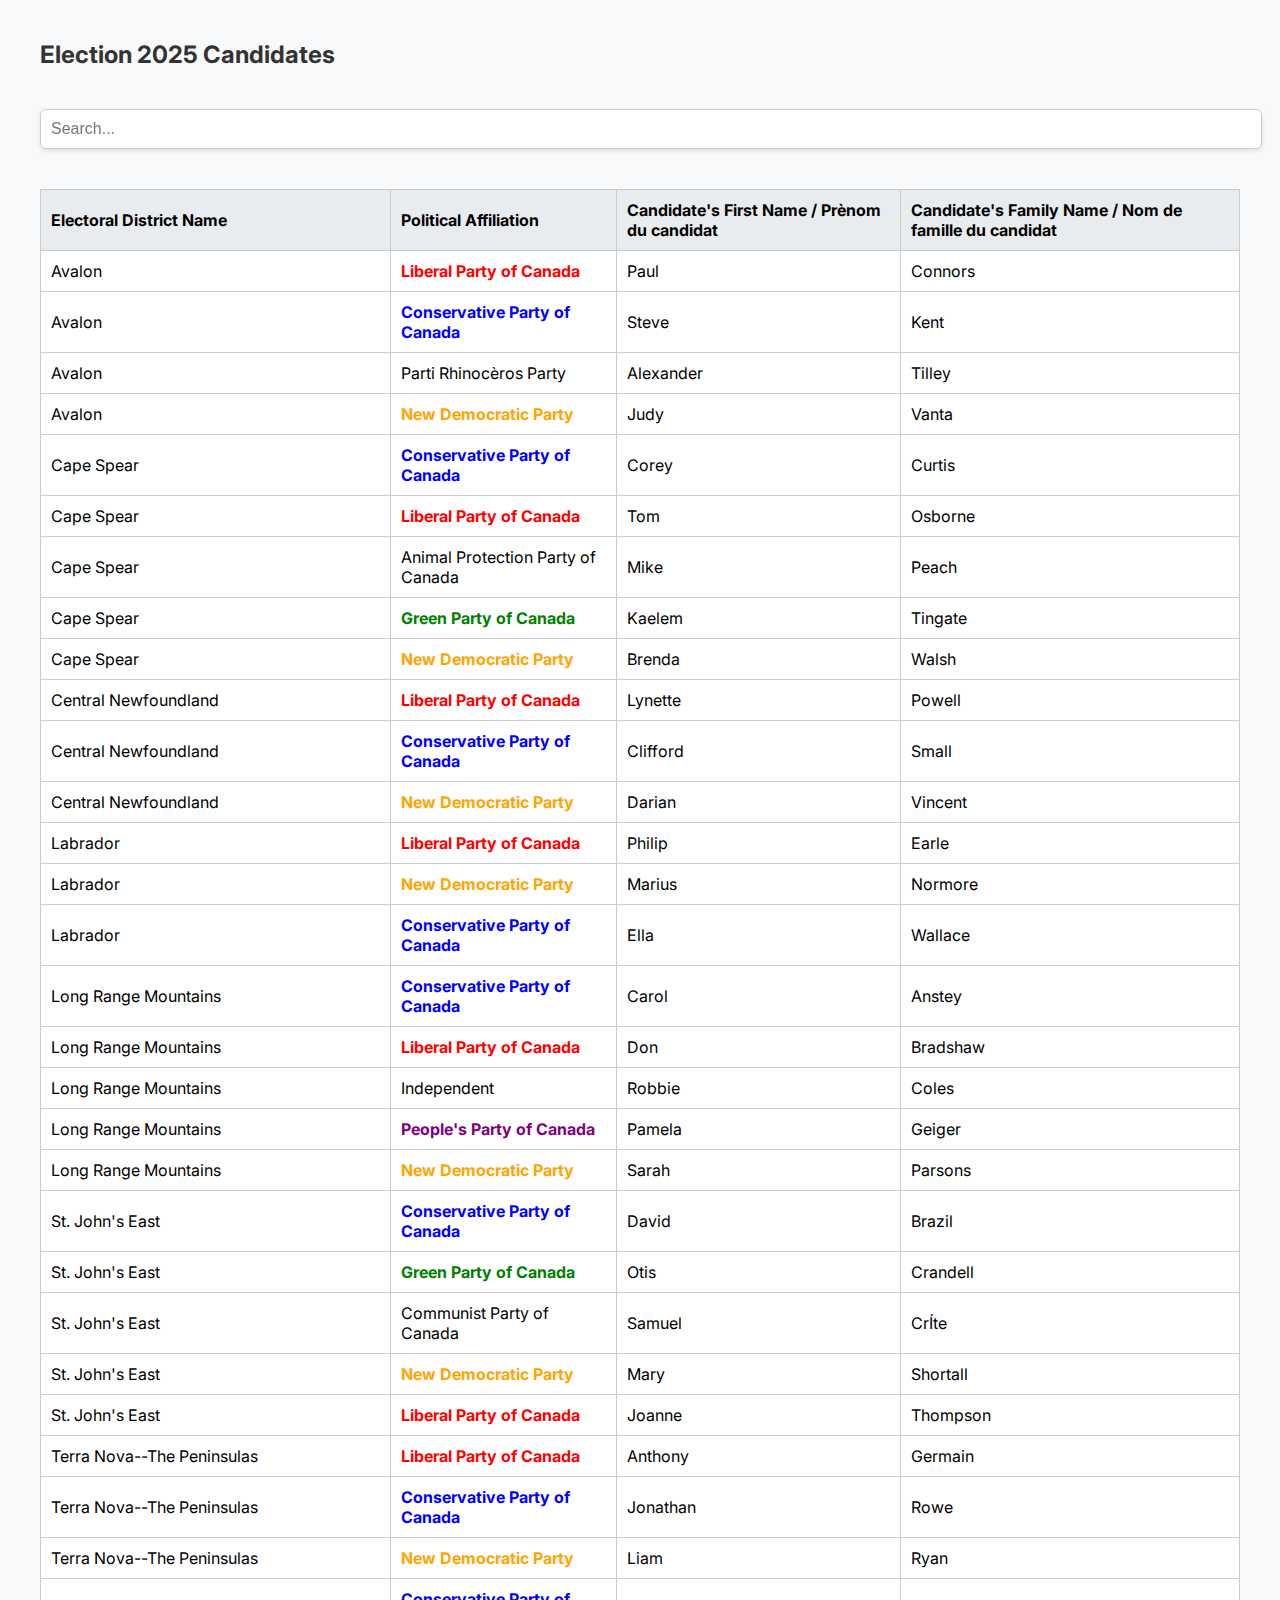
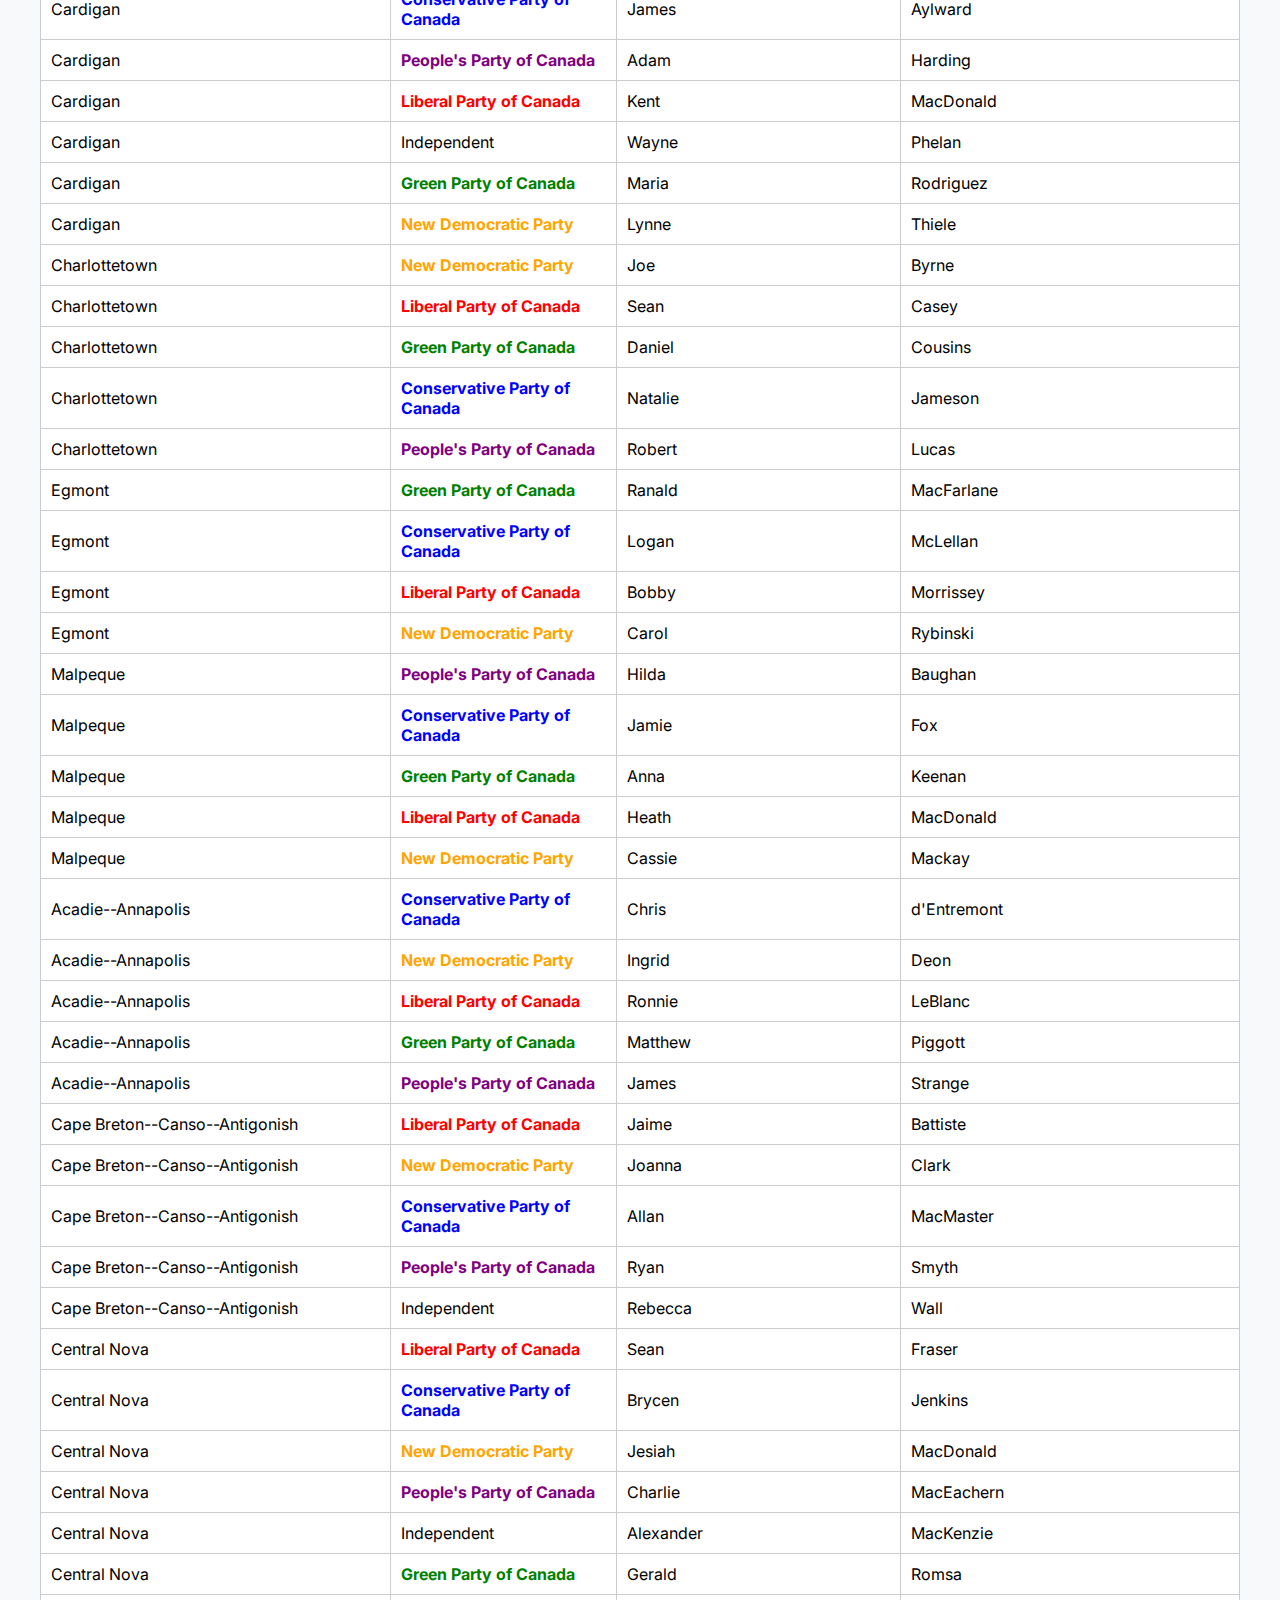
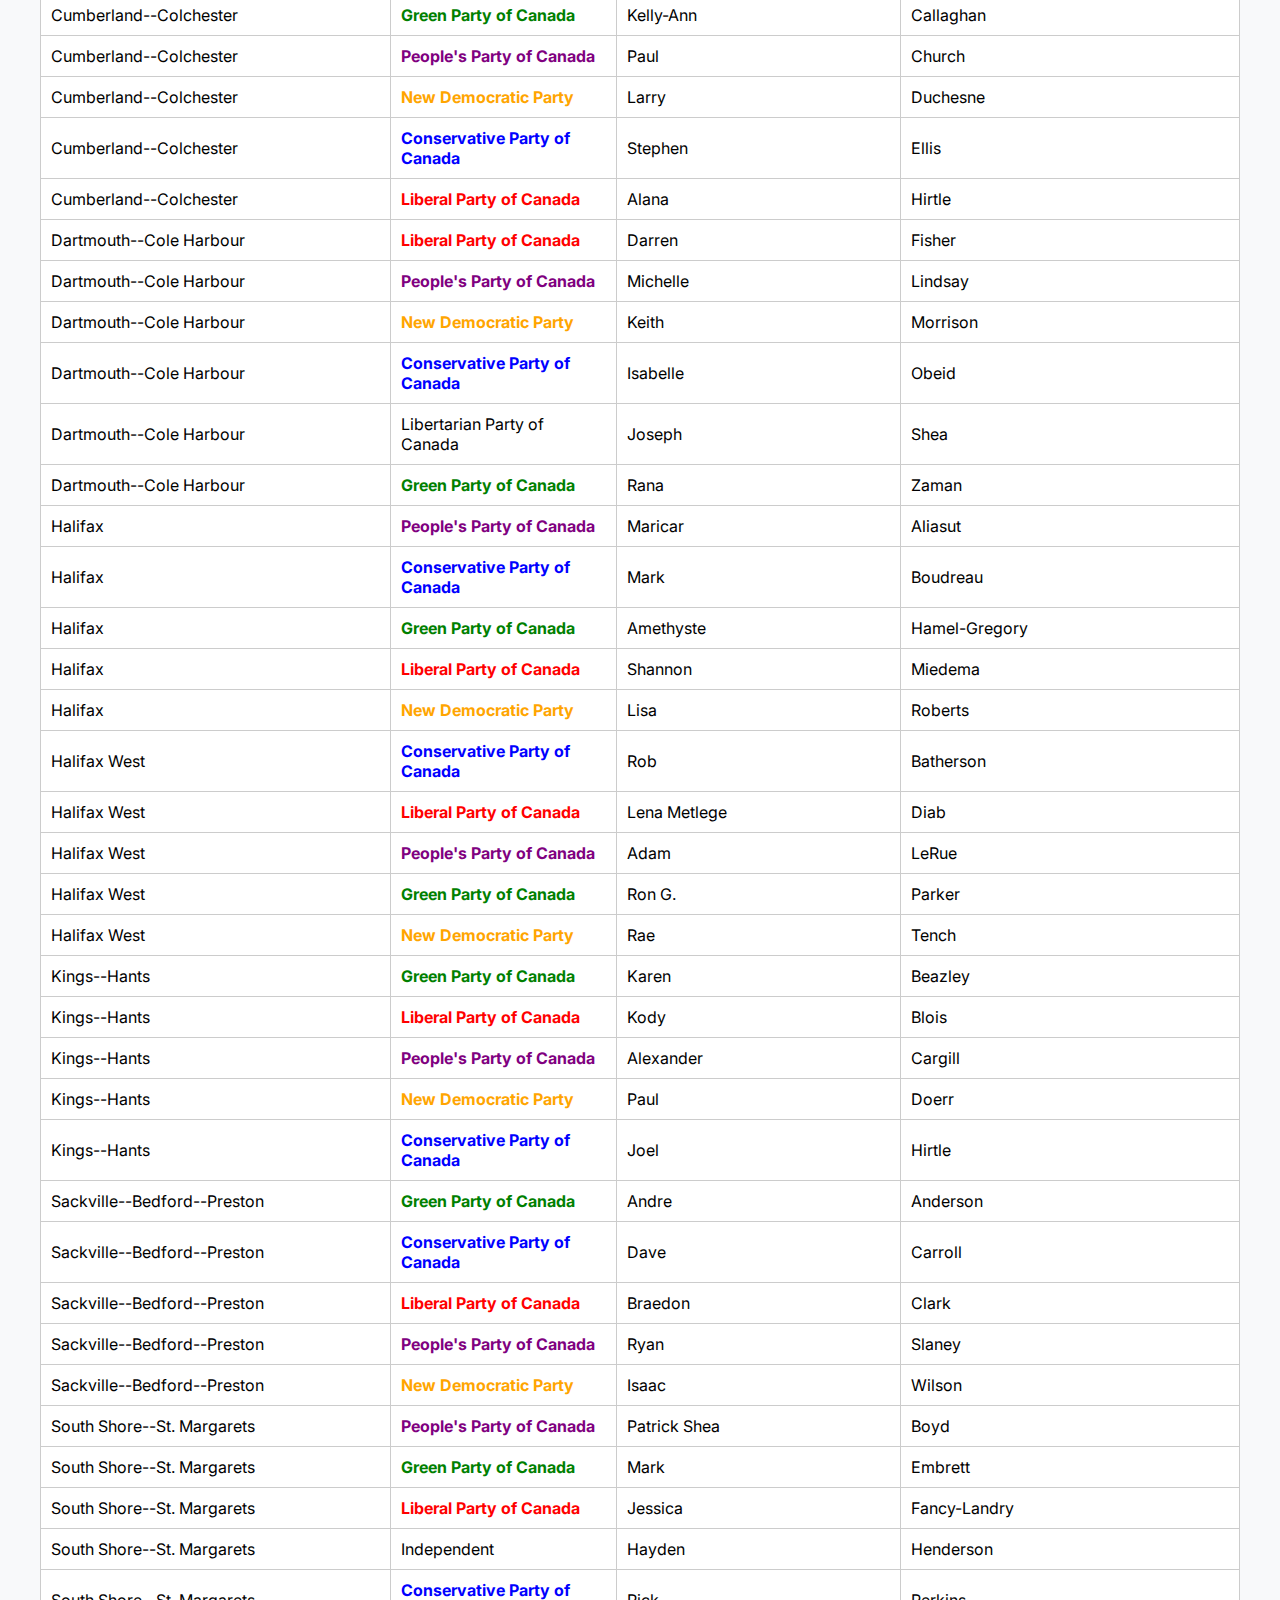
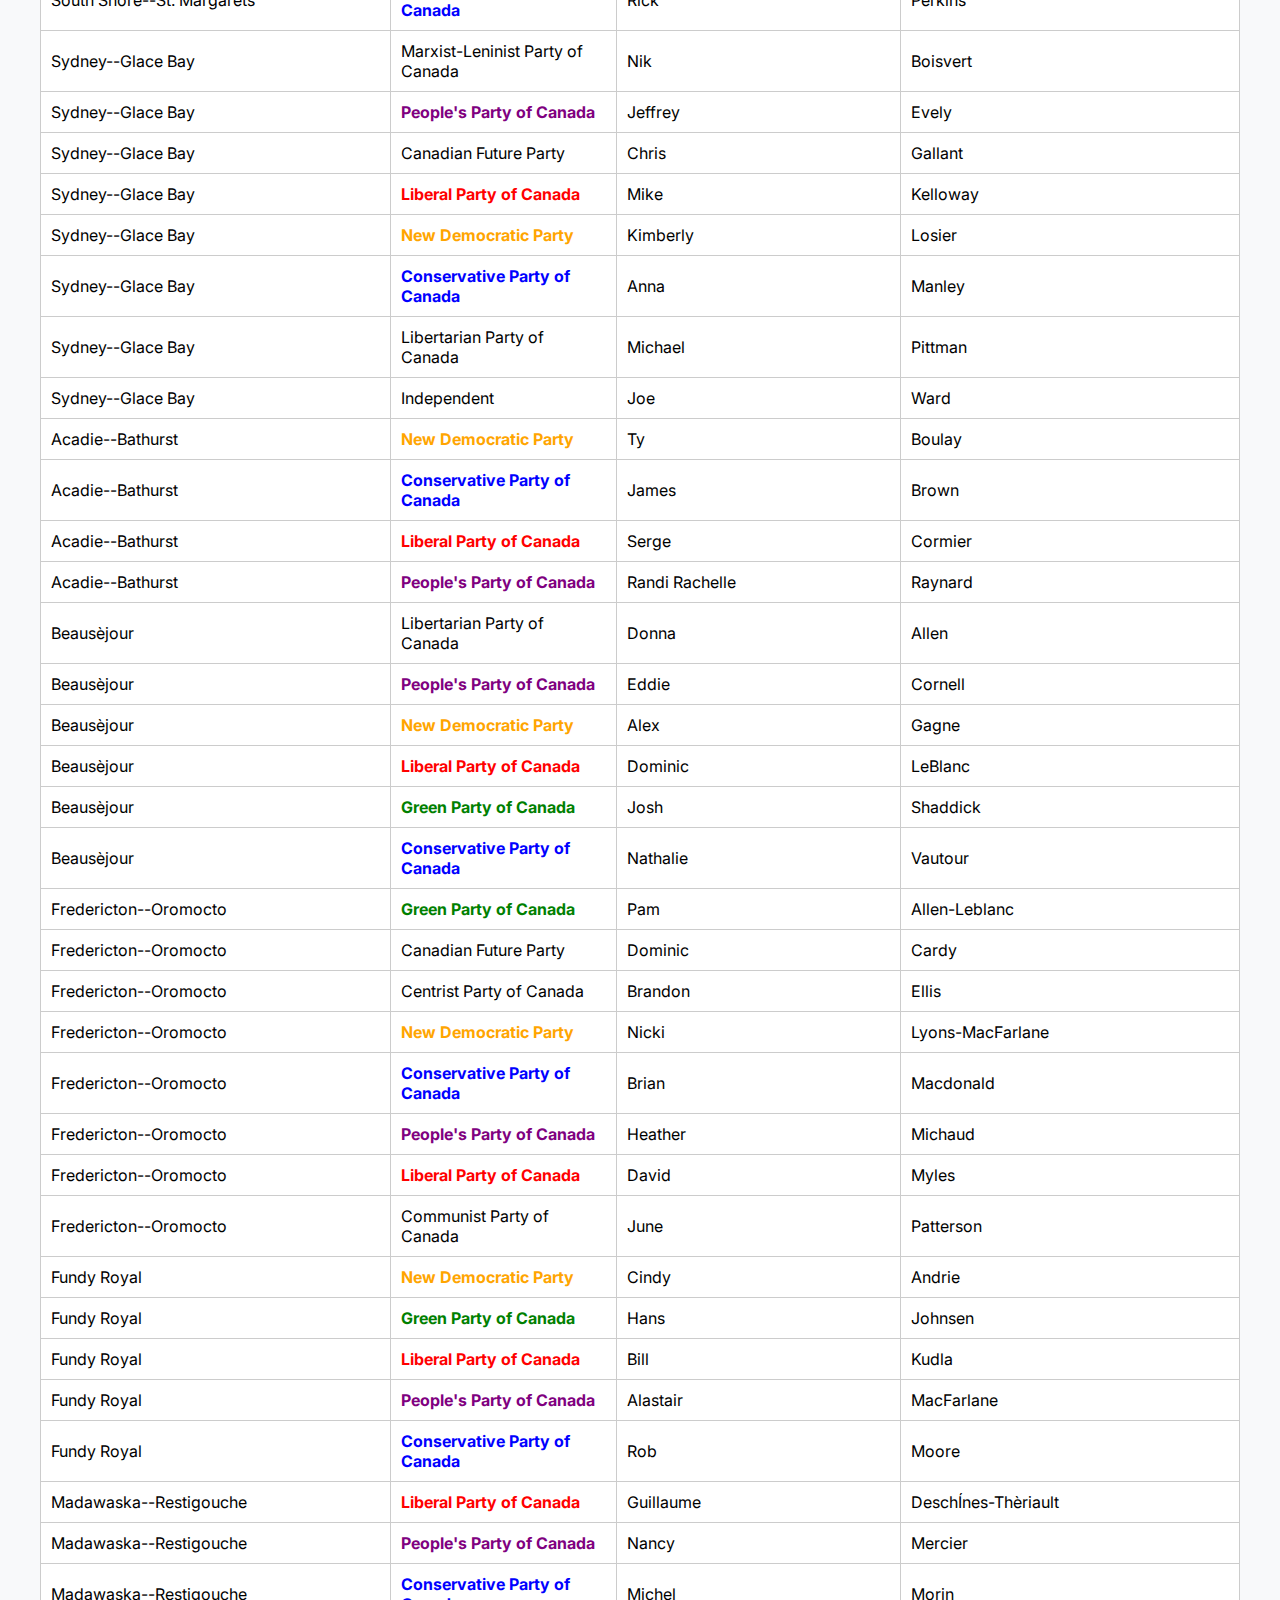
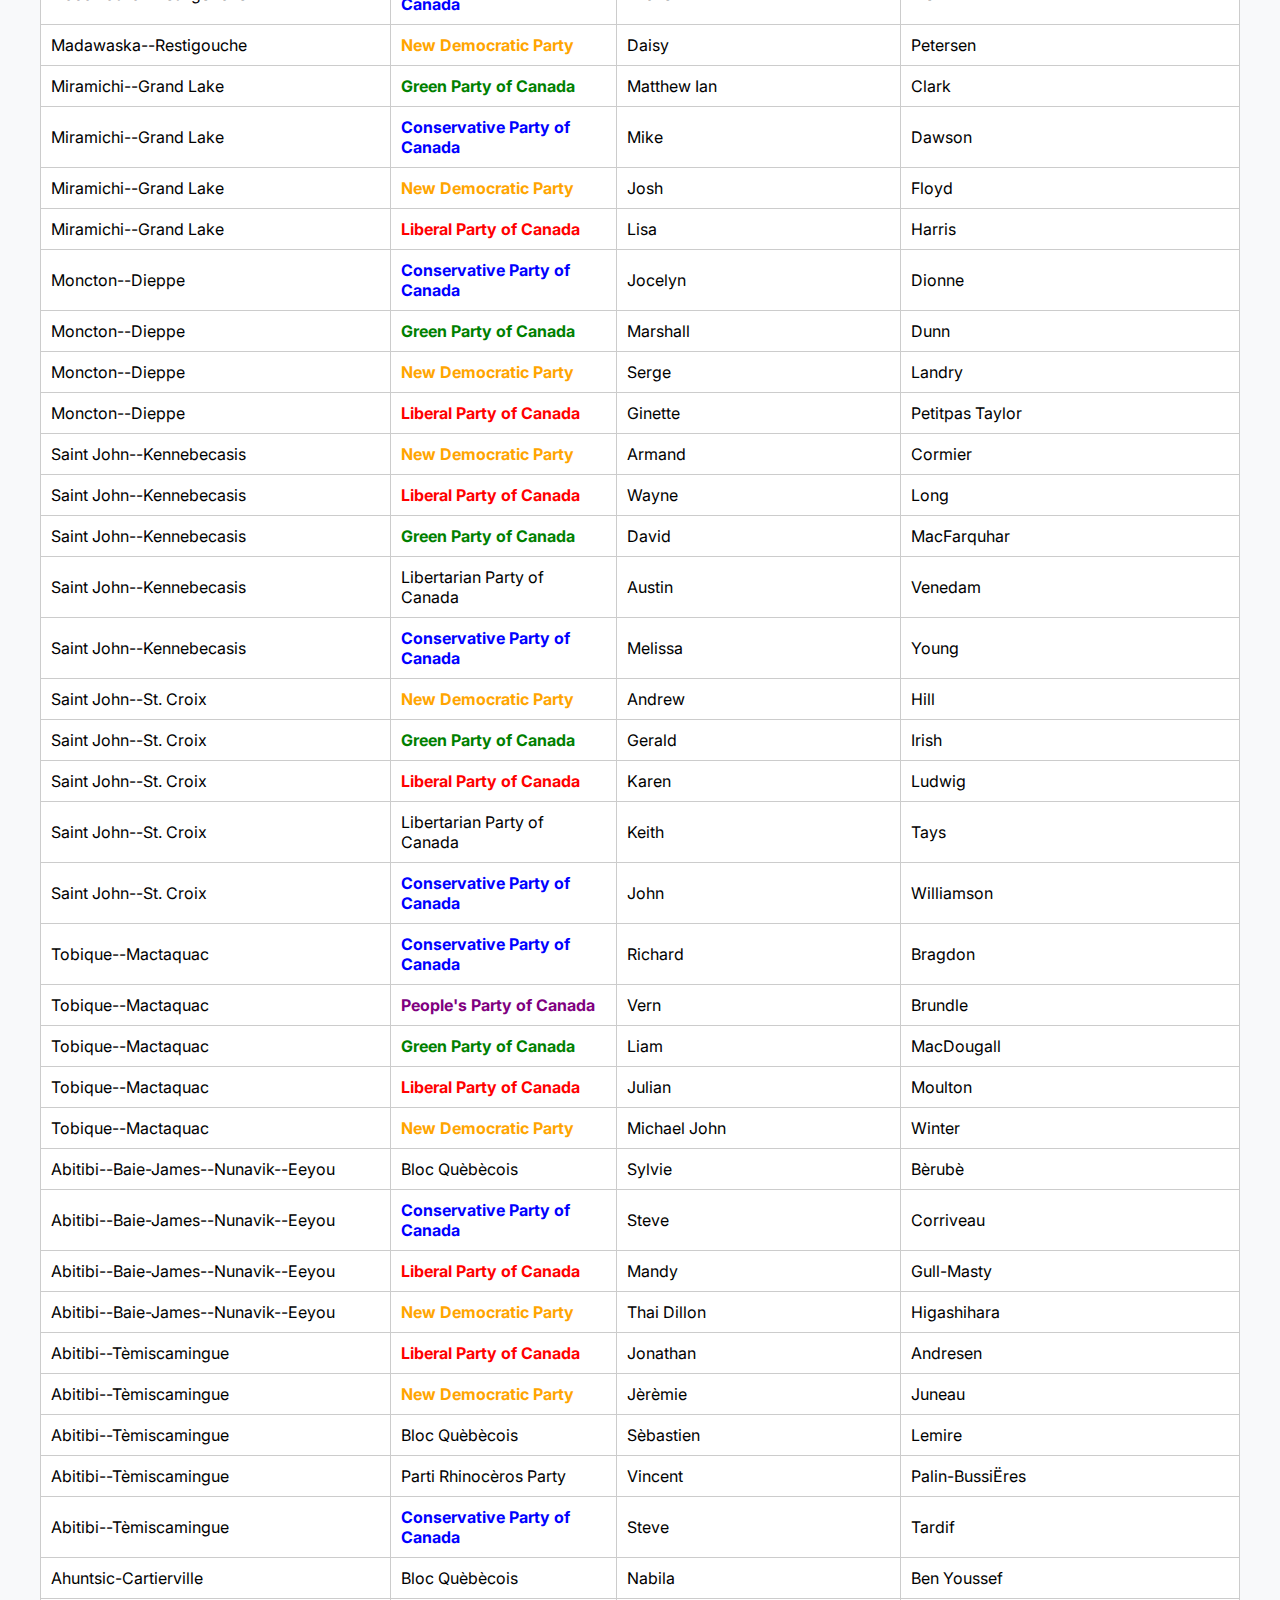
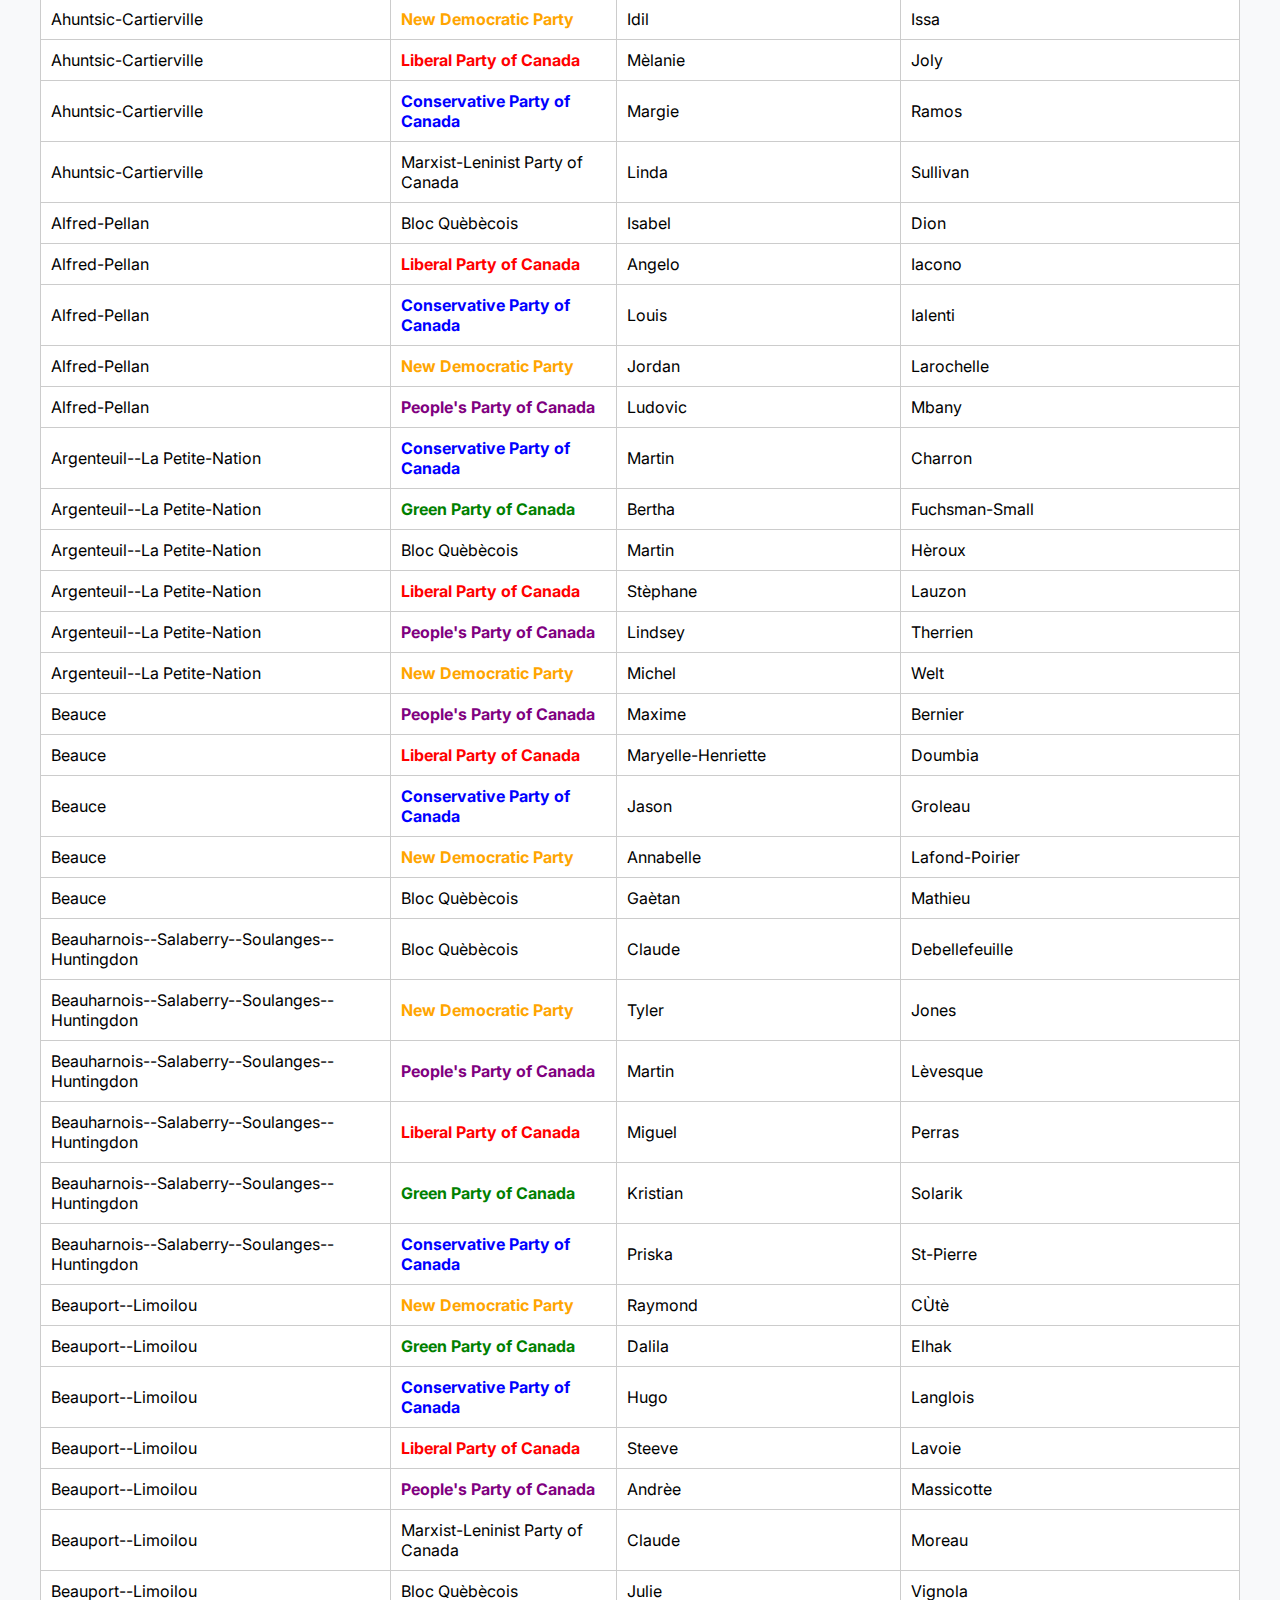
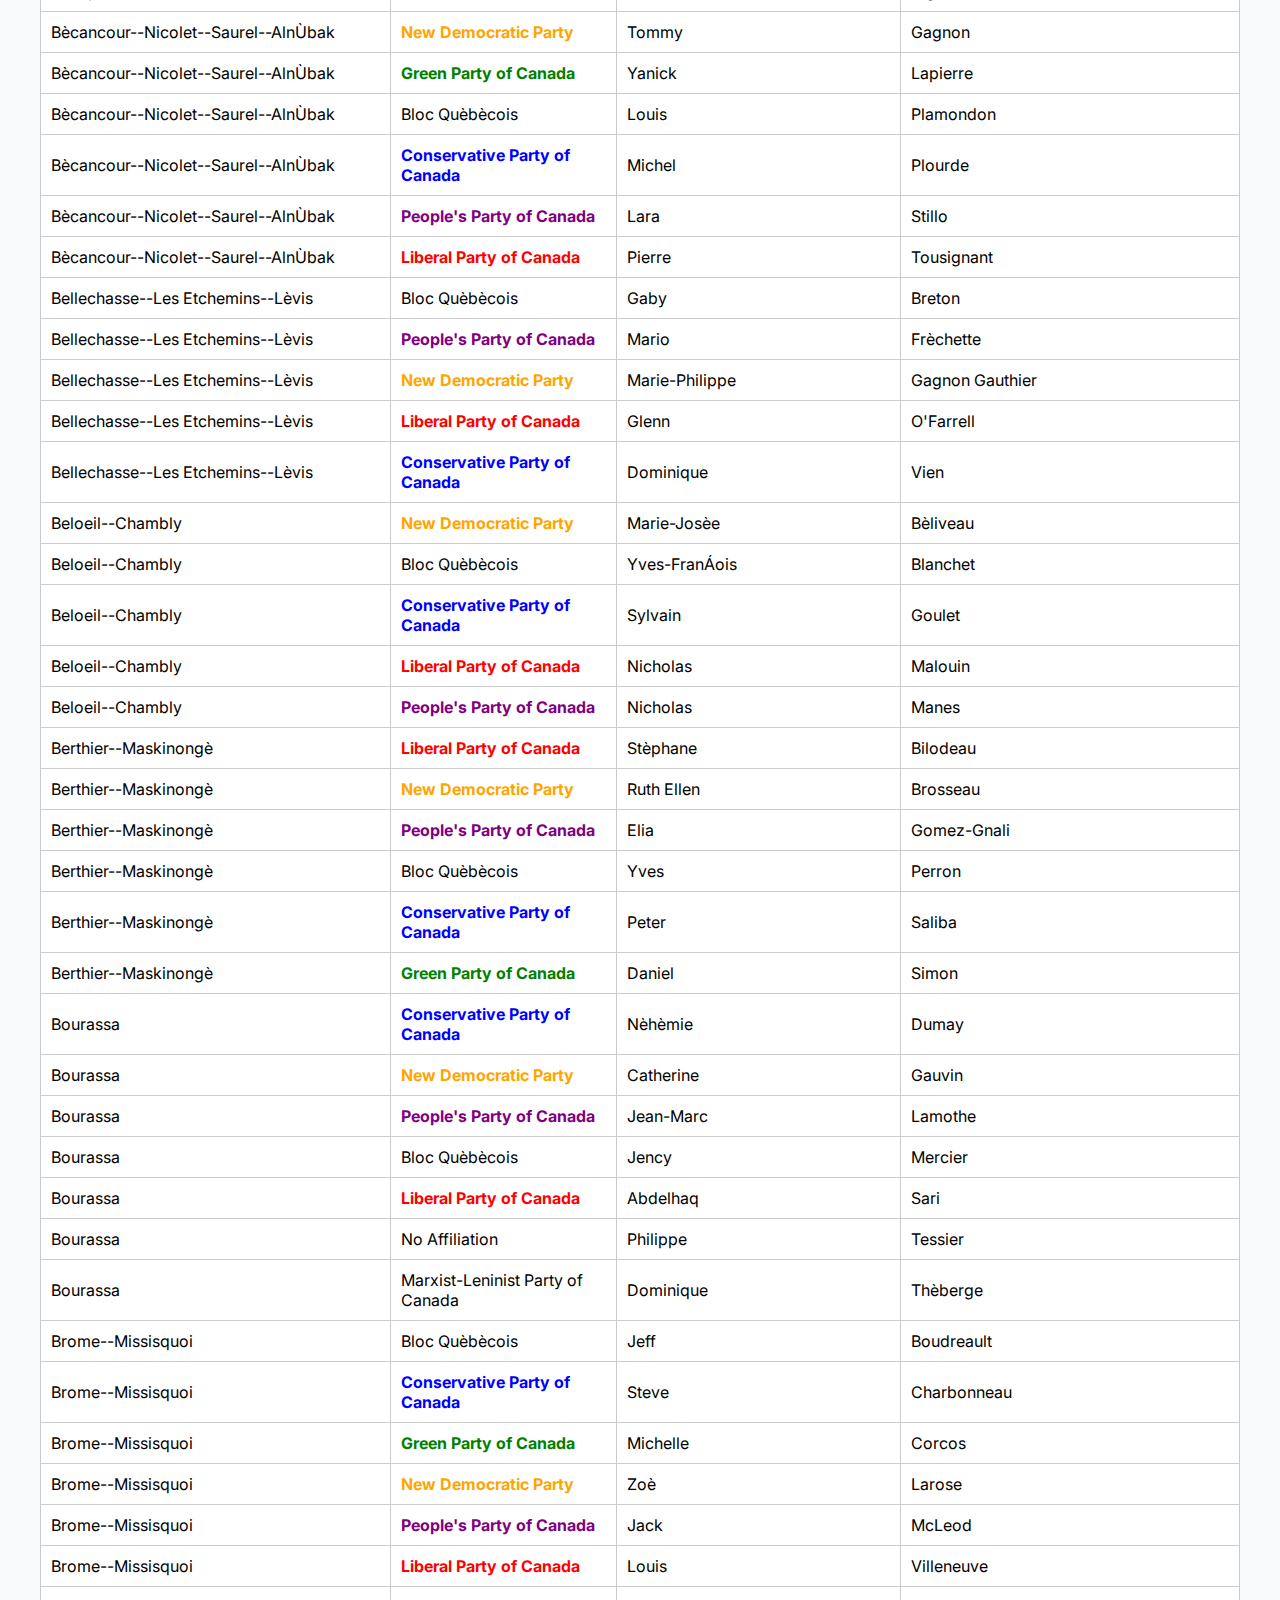
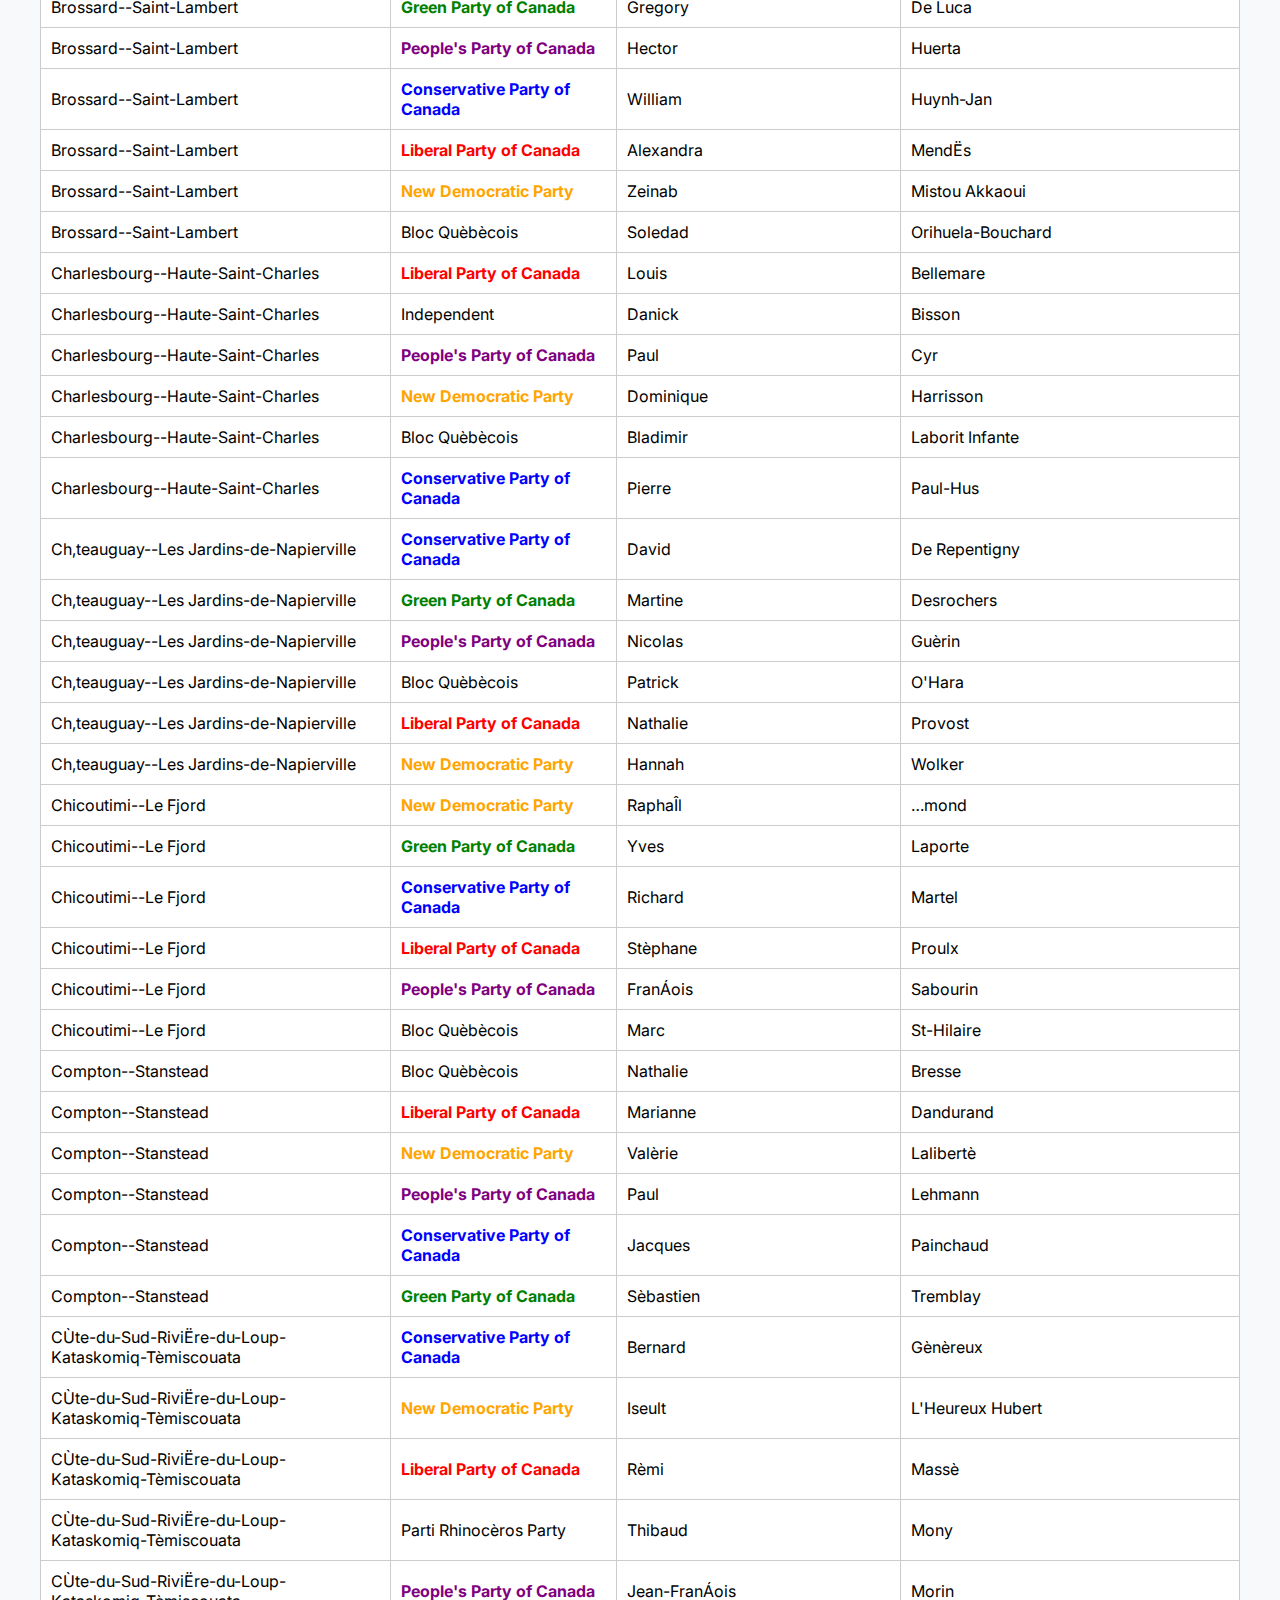
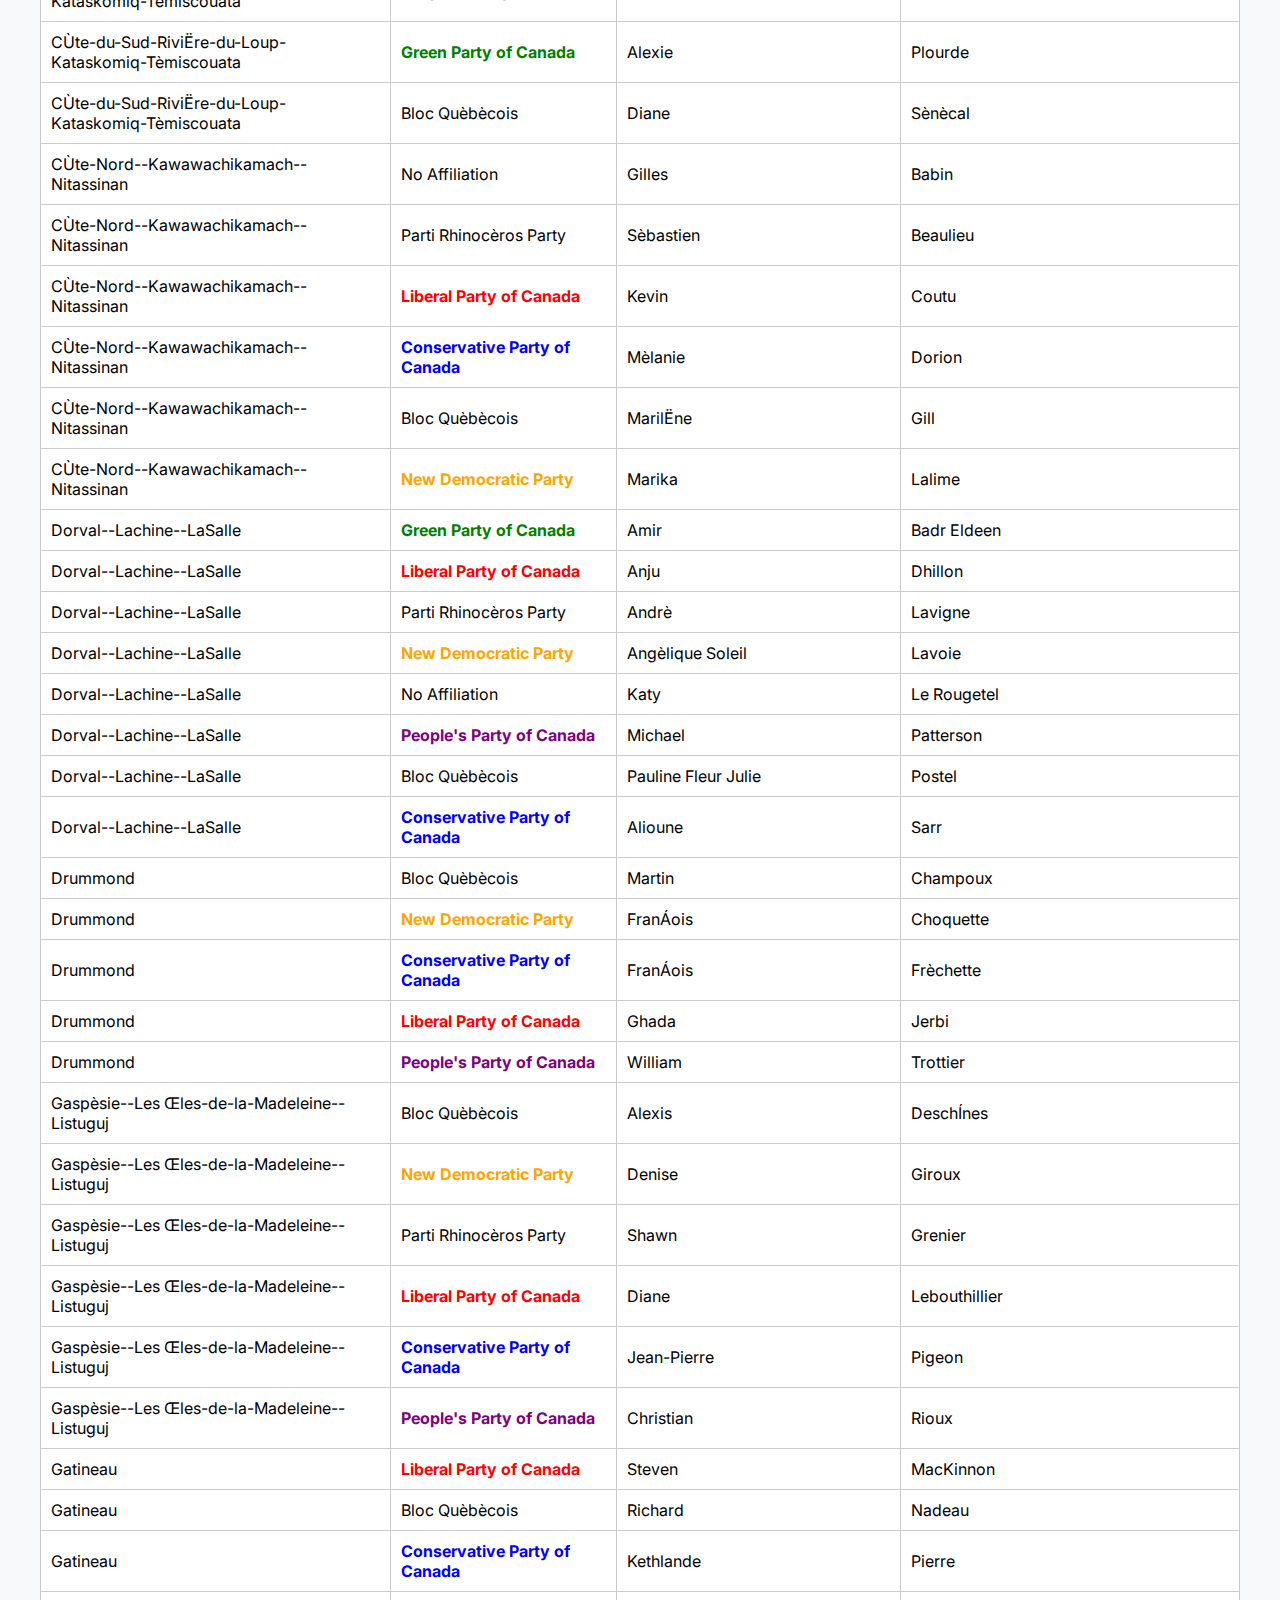
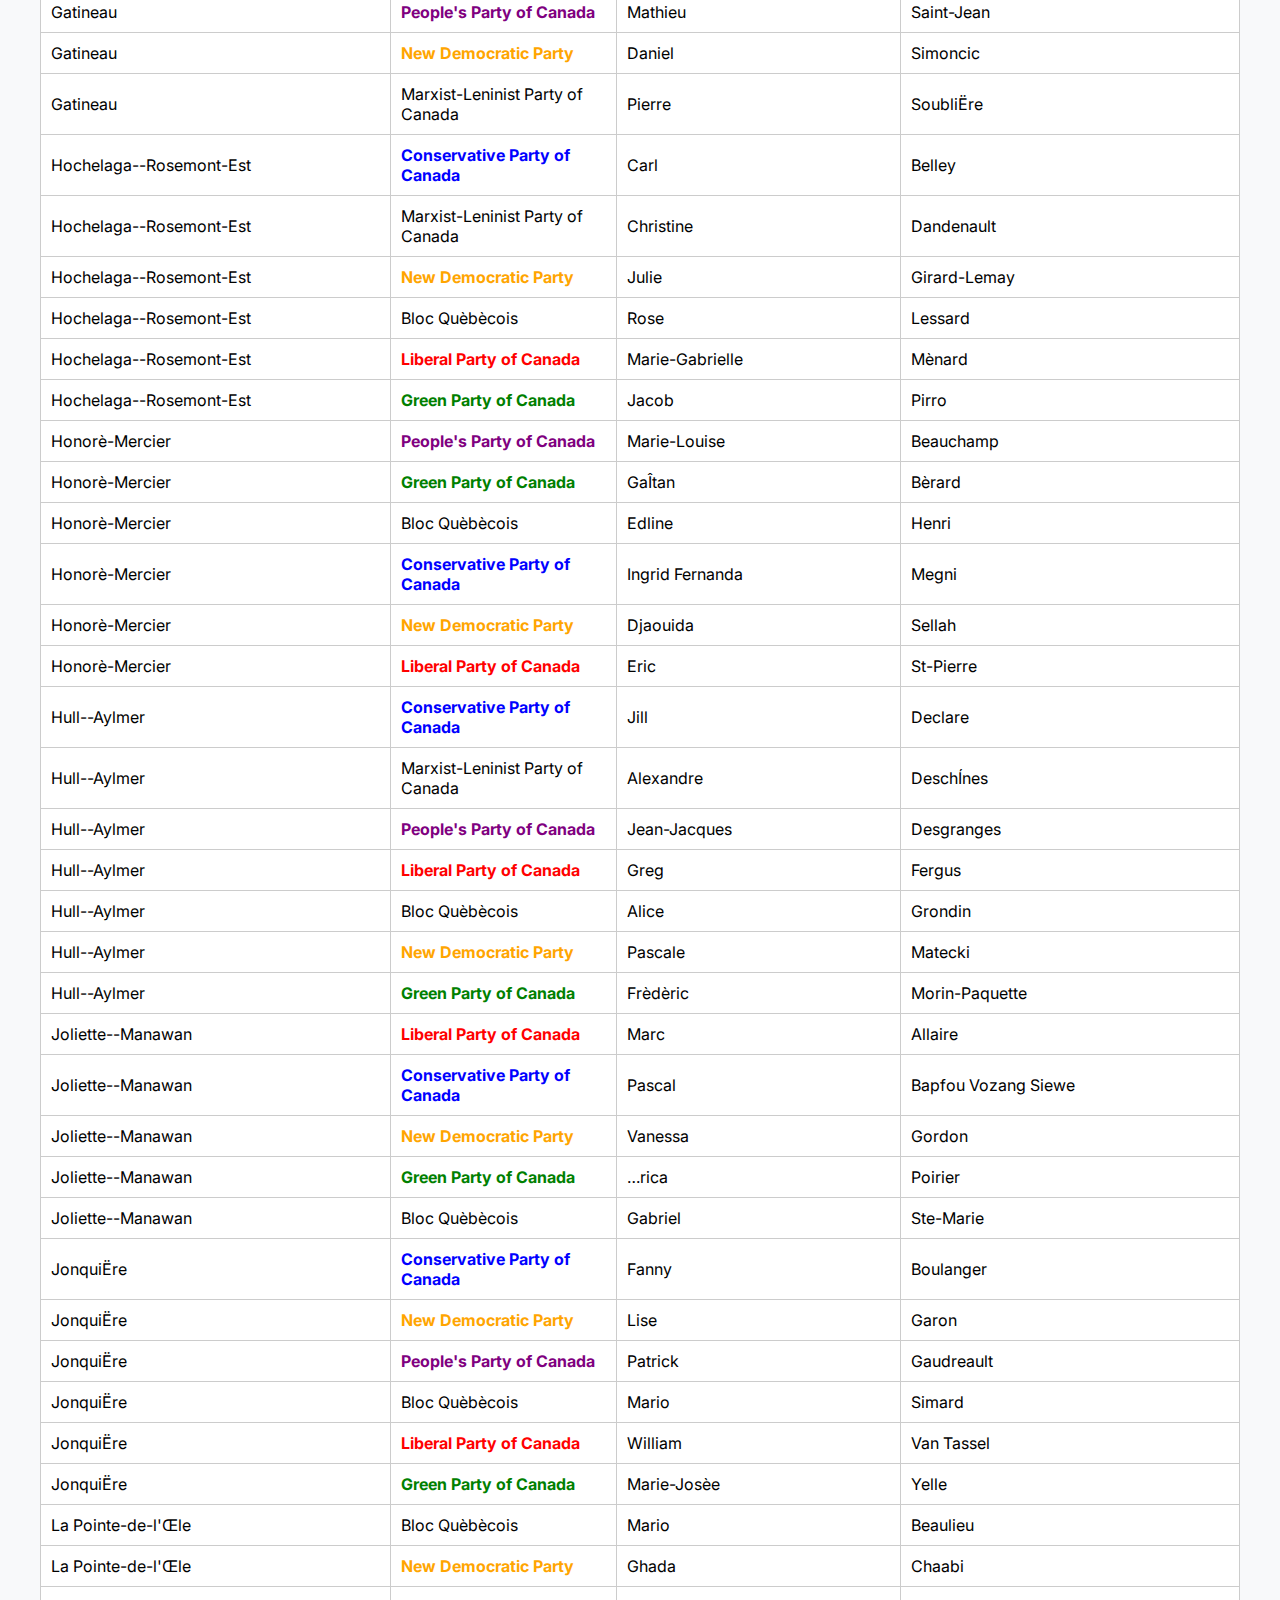
<file: index.html>
<!DOCTYPE html>
<html lang="en">
<head>
  <meta charset="UTF-8">
  <title>Election 2025</title>
  <link rel="stylesheet" href="styles.css">
<link rel="preconnect" href="https://fonts.googleapis.com">
<link rel="preconnect" href="https://fonts.gstatic.com" crossorigin>
<link href="https://fonts.googleapis.com/css2?family=IBM+Plex+Mono:ital,wght@0,100;0,200;0,300;0,400;0,500;0,600;0,700;1,100;1,200;1,300;1,400;1,500;1,600;1,700&family=Inter:ital,opsz,wght@0,14..32,100..900;1,14..32,100..900&display=swap" rel="stylesheet">
    </head>
<body>

  <h2>Election 2025 Candidates</h2>
  <input type="text" id="searchInput" placeholder="Search..." />

  <table id="csvTable"></table>

  <script src="script.js"></script>
</body>
</html>
</file>
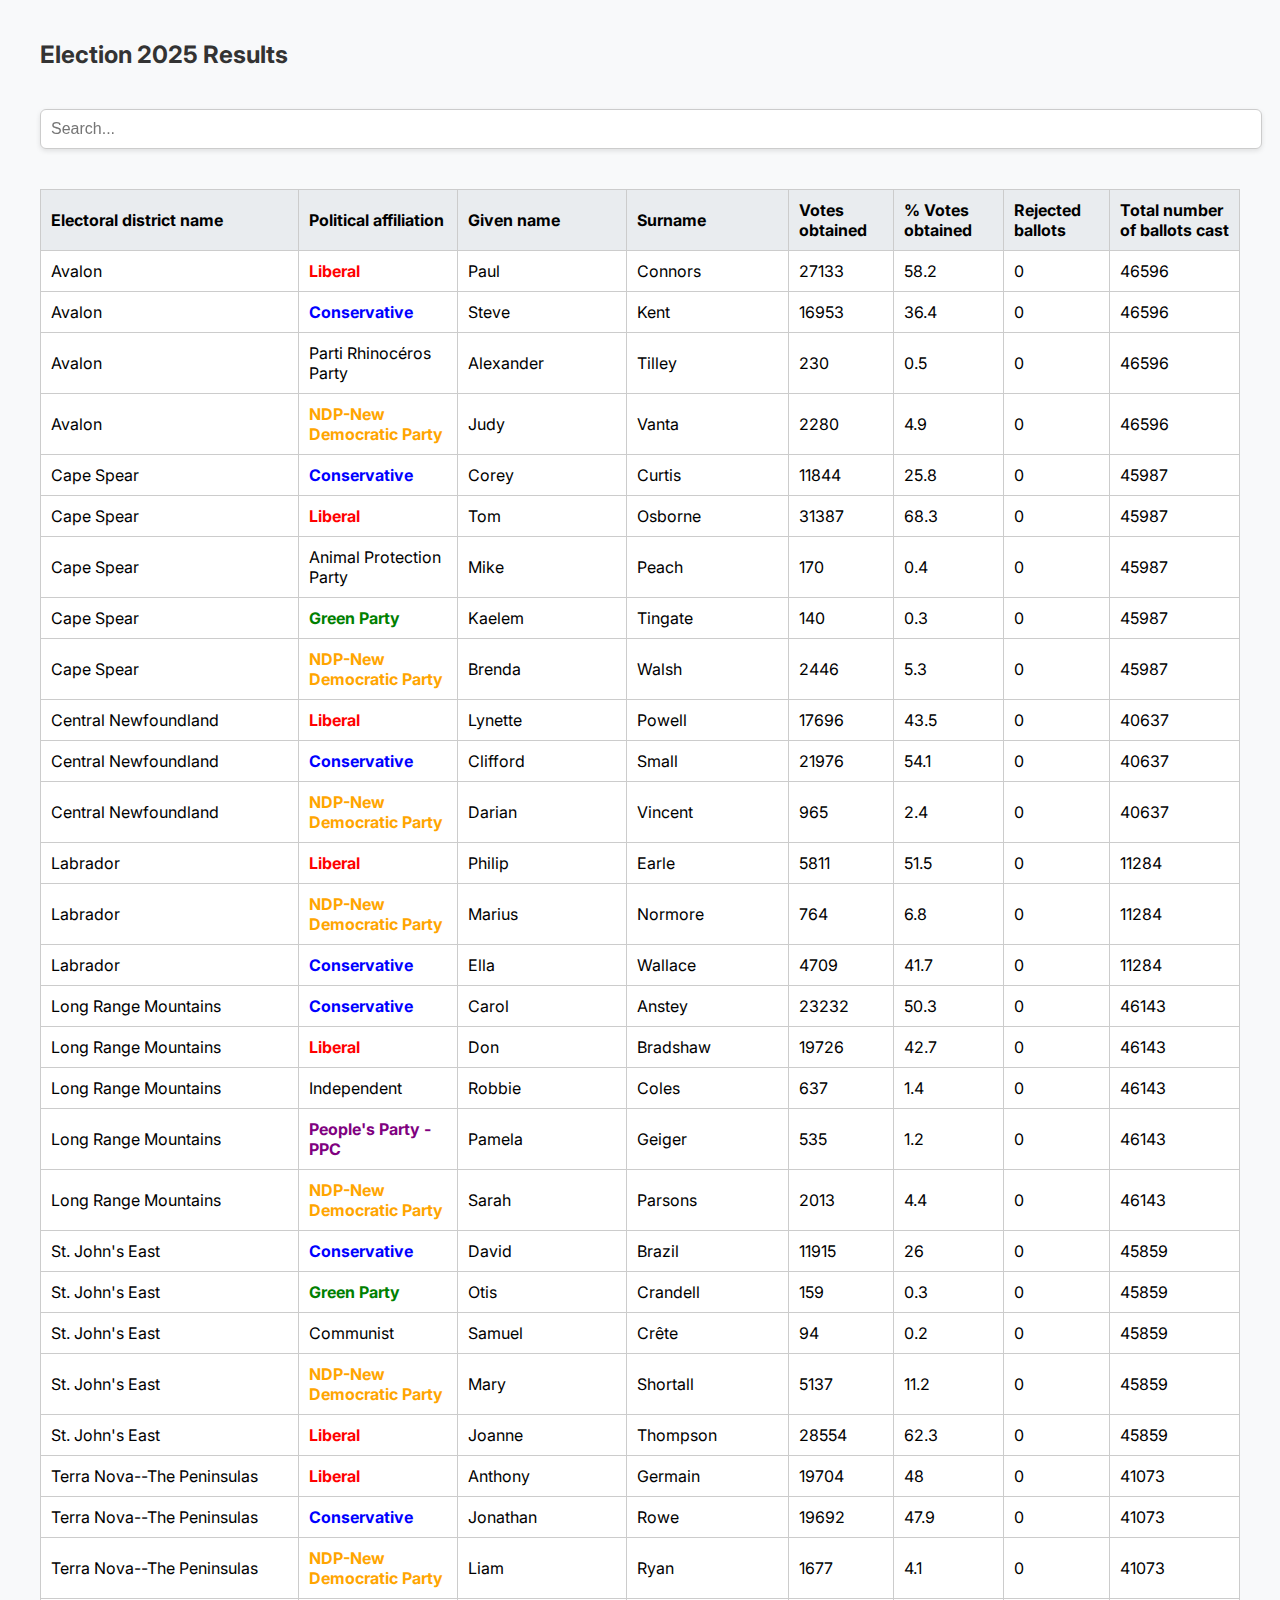
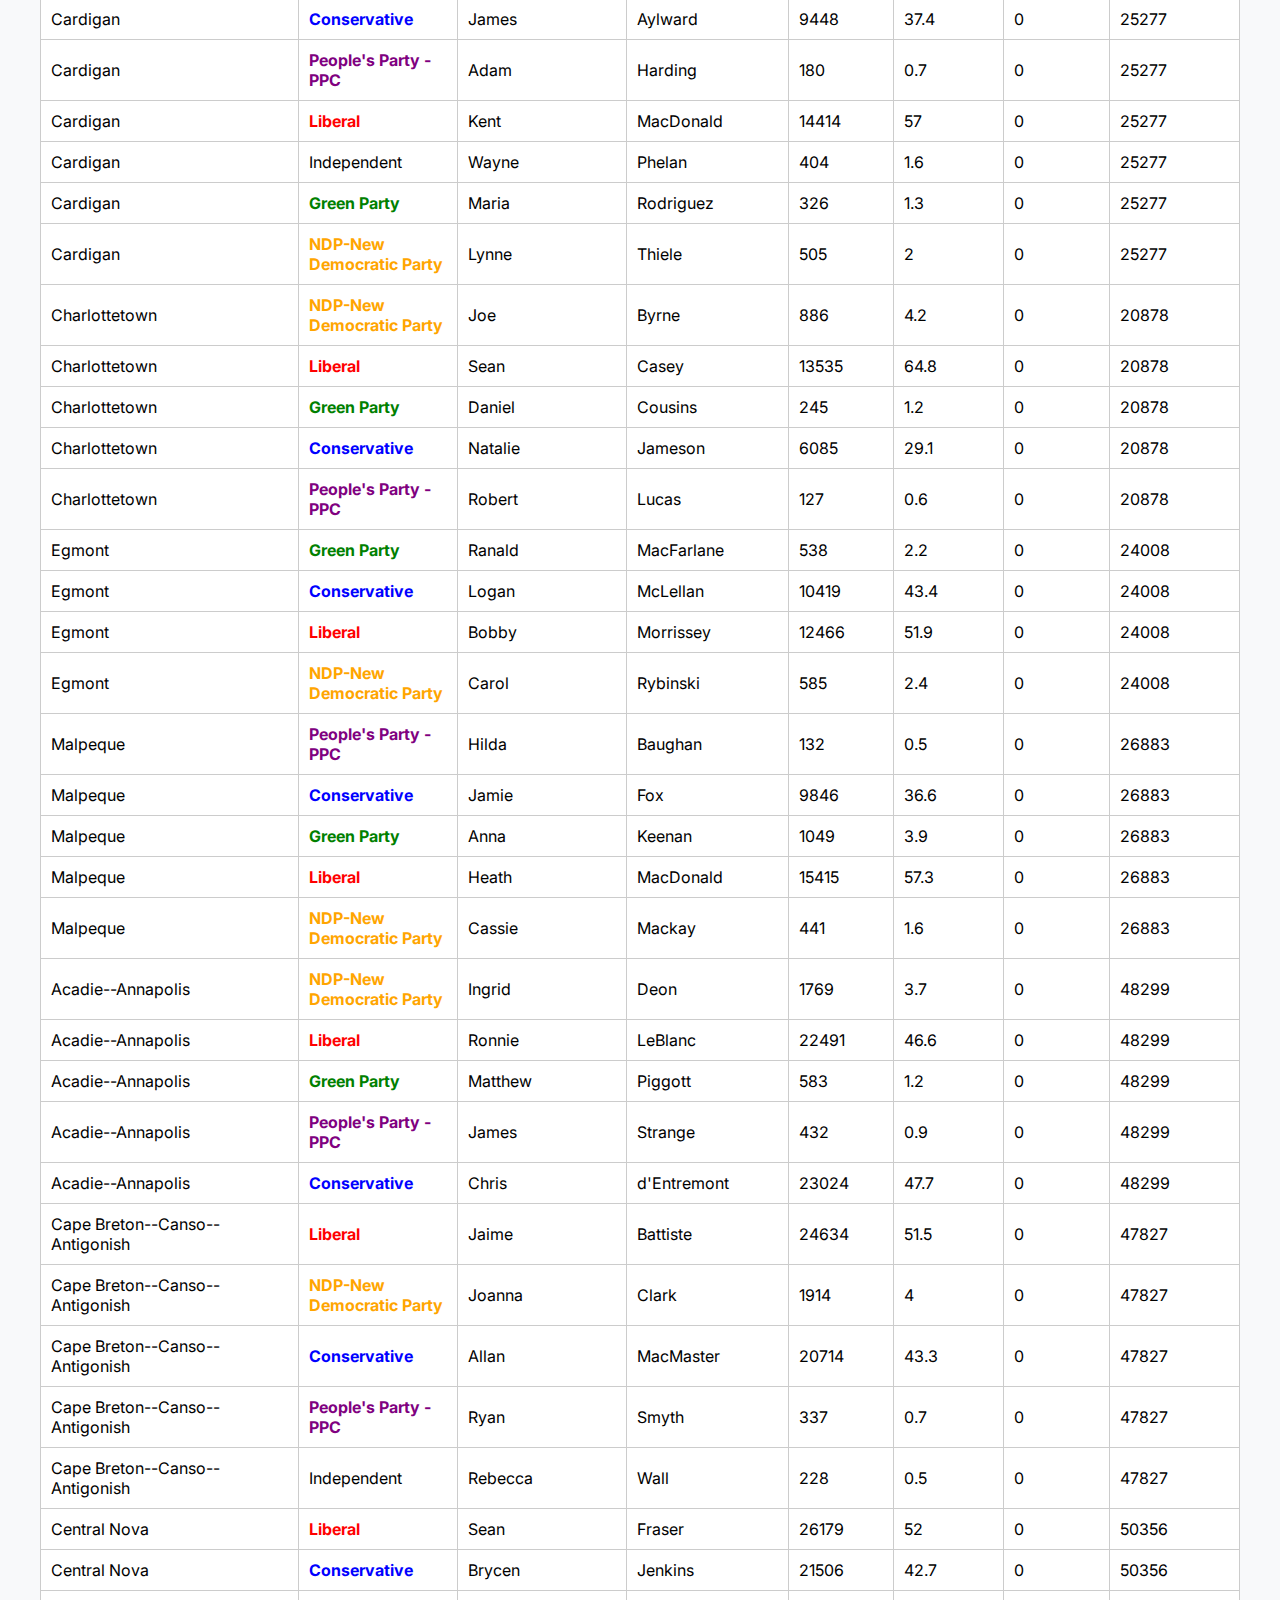
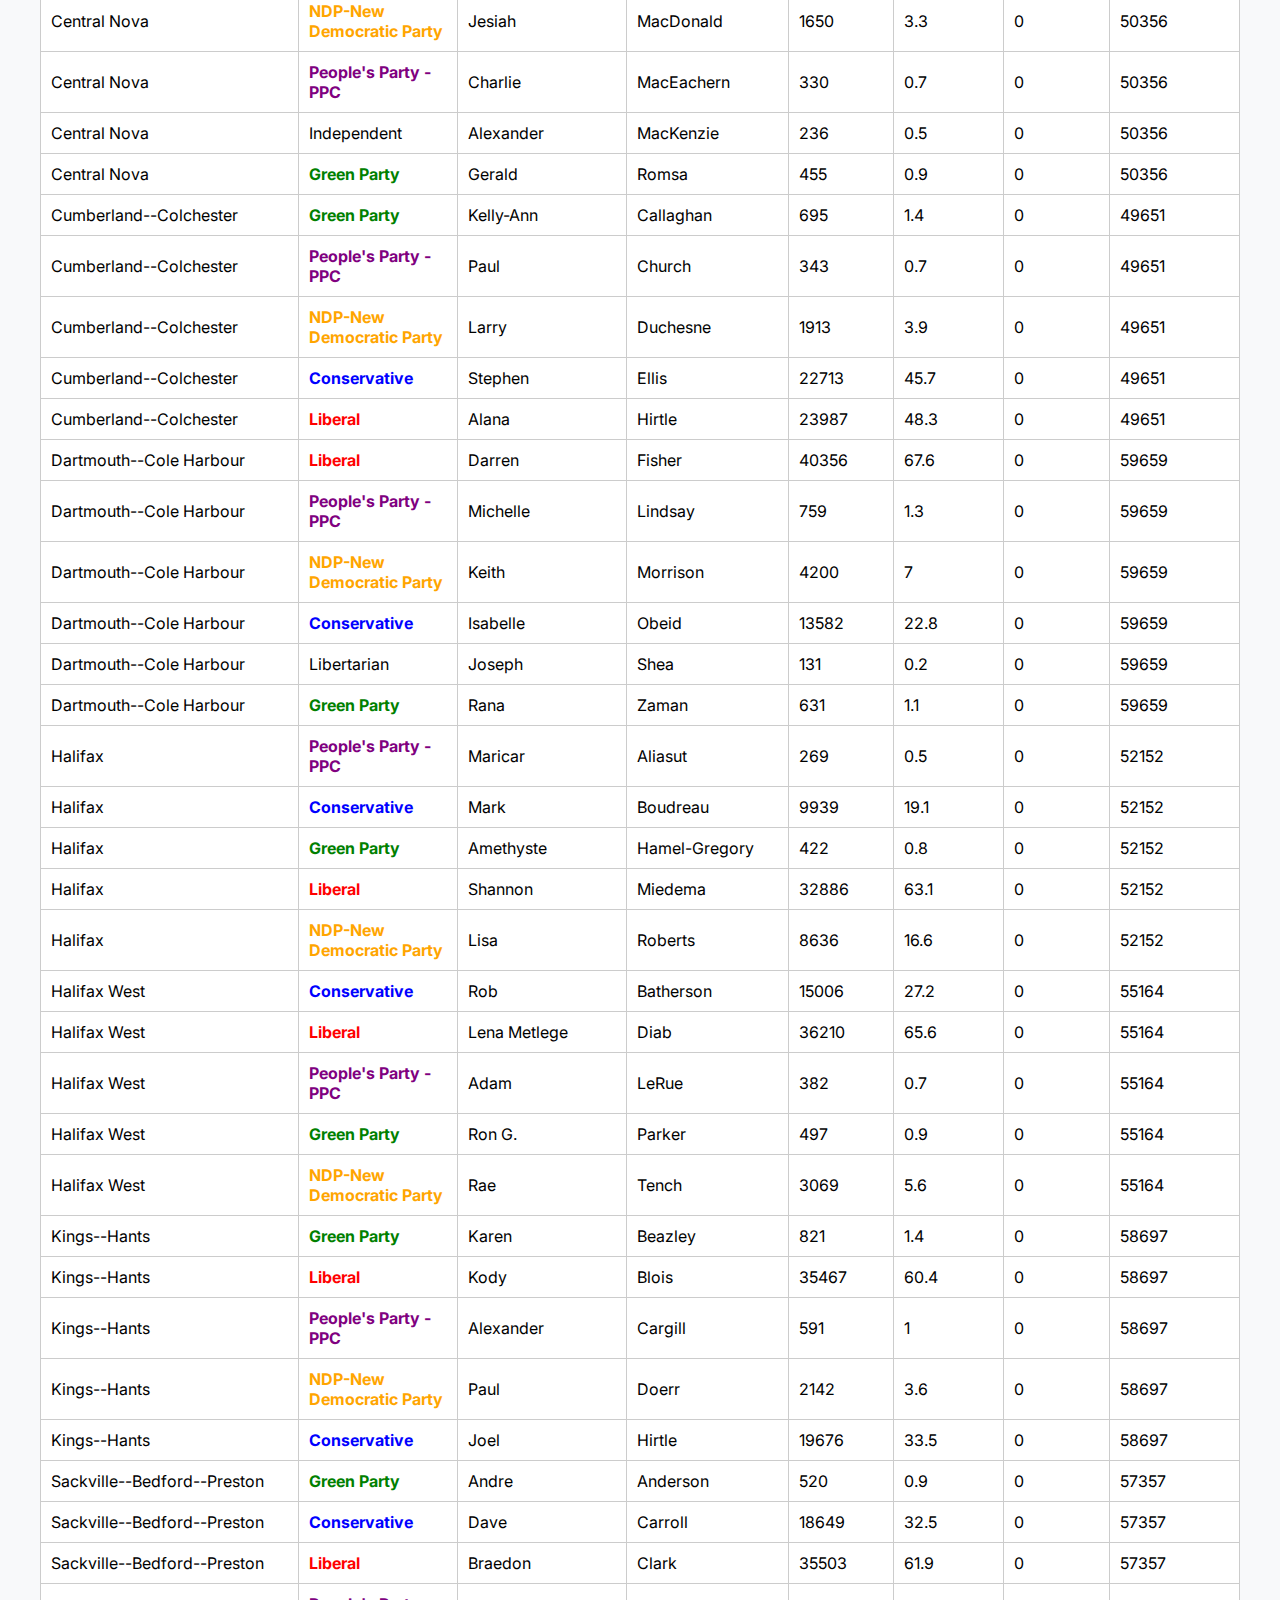
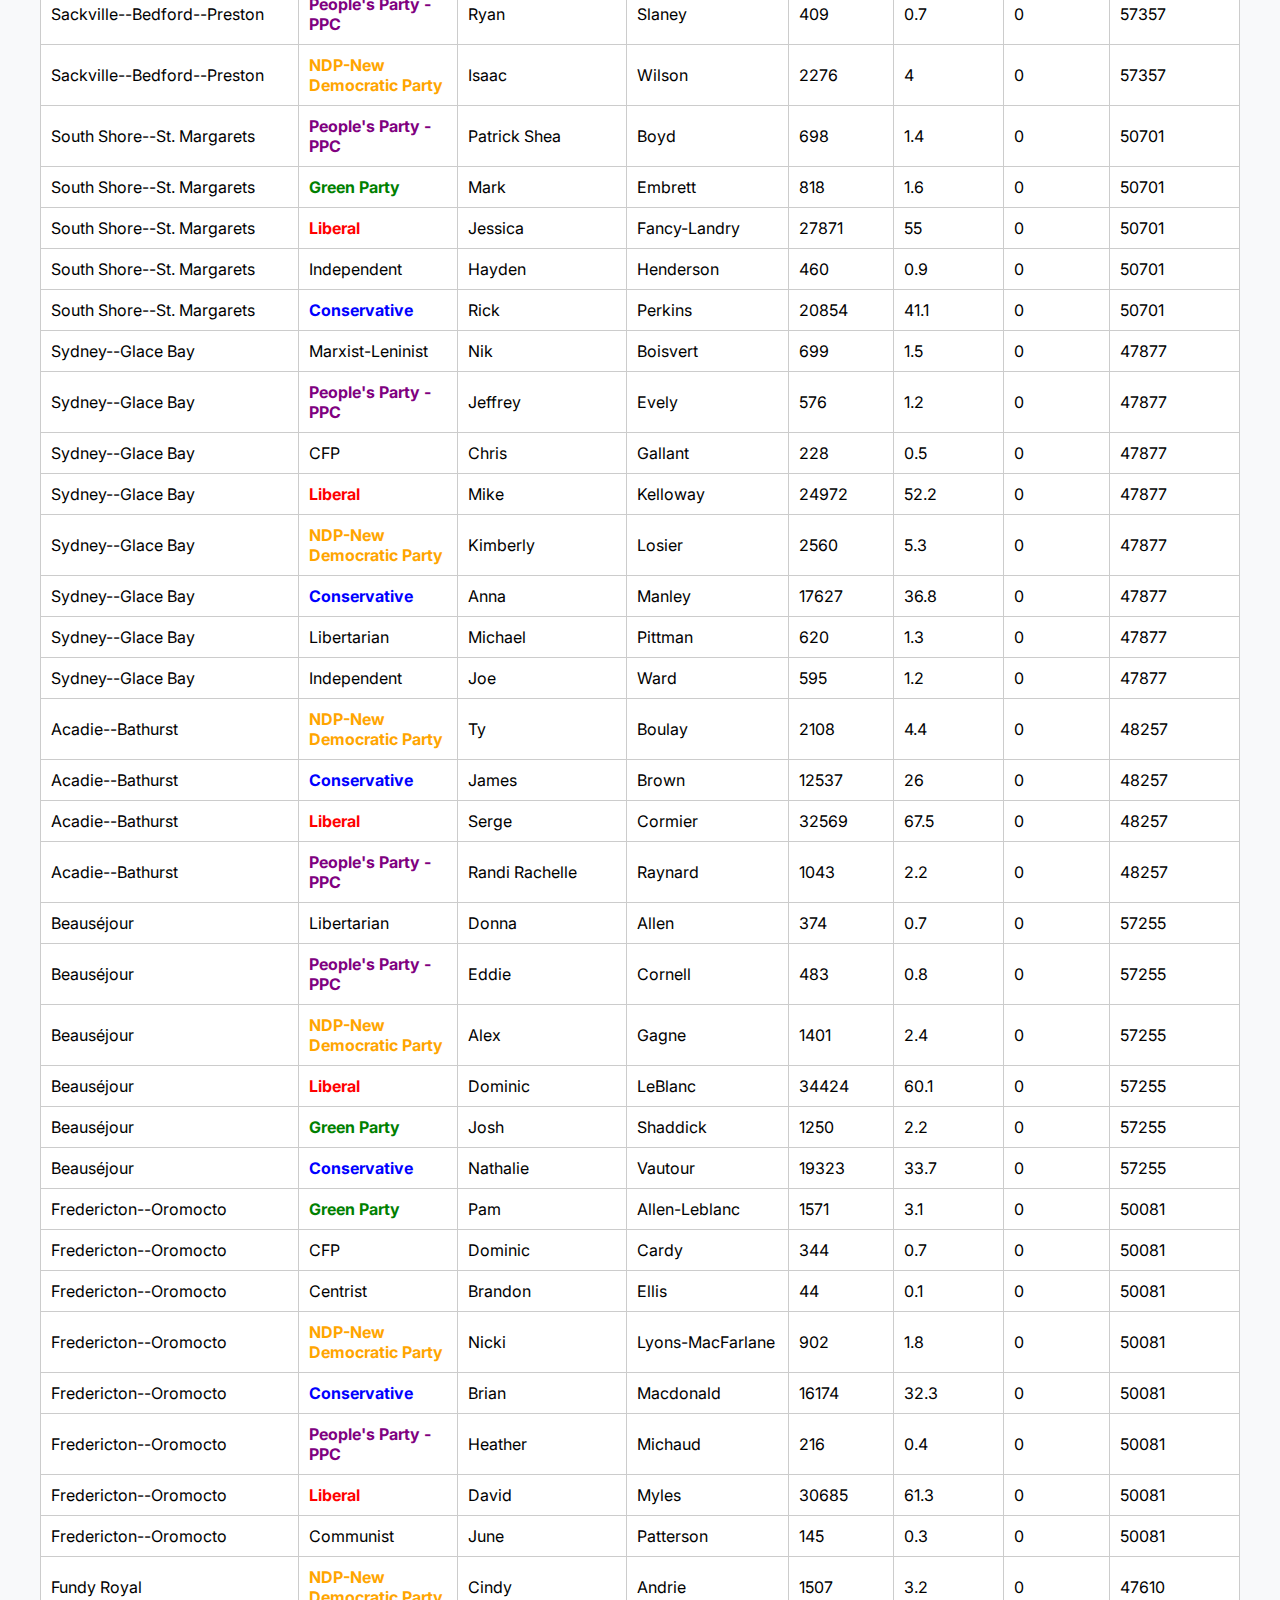
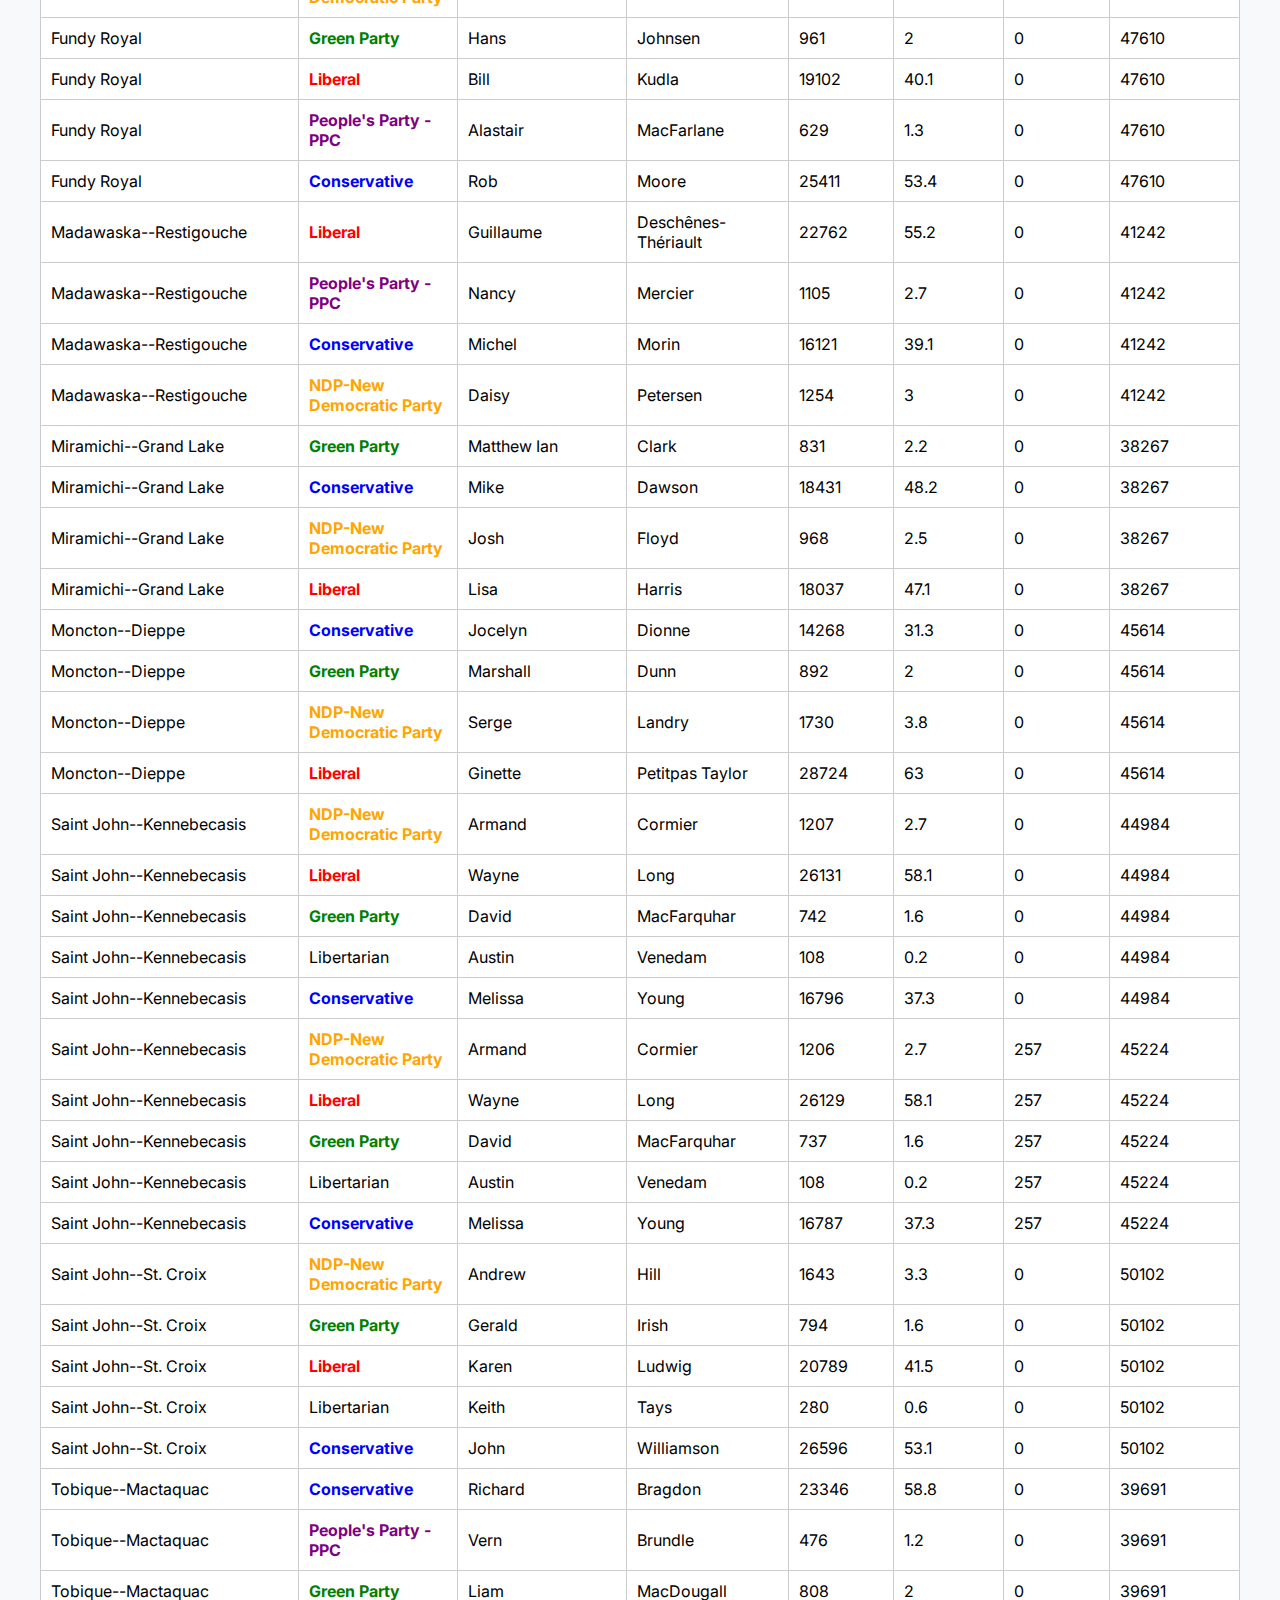
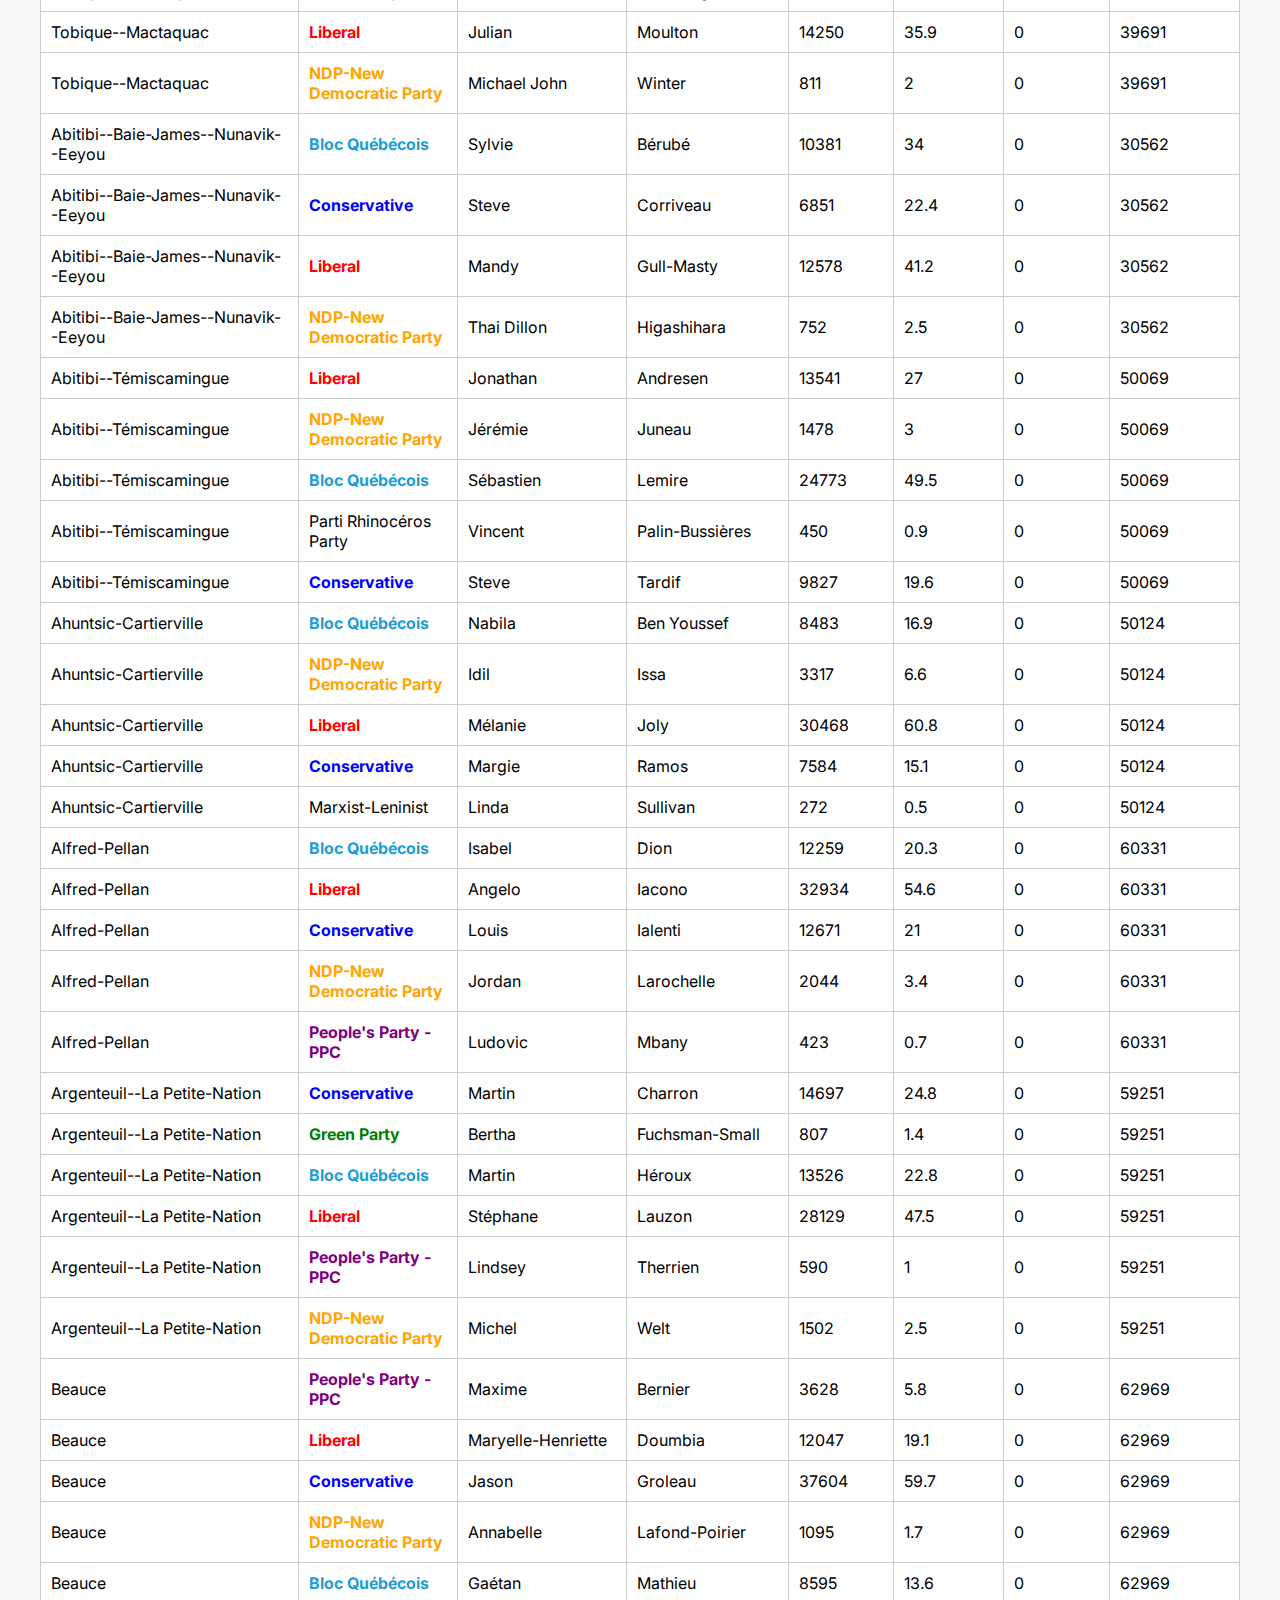
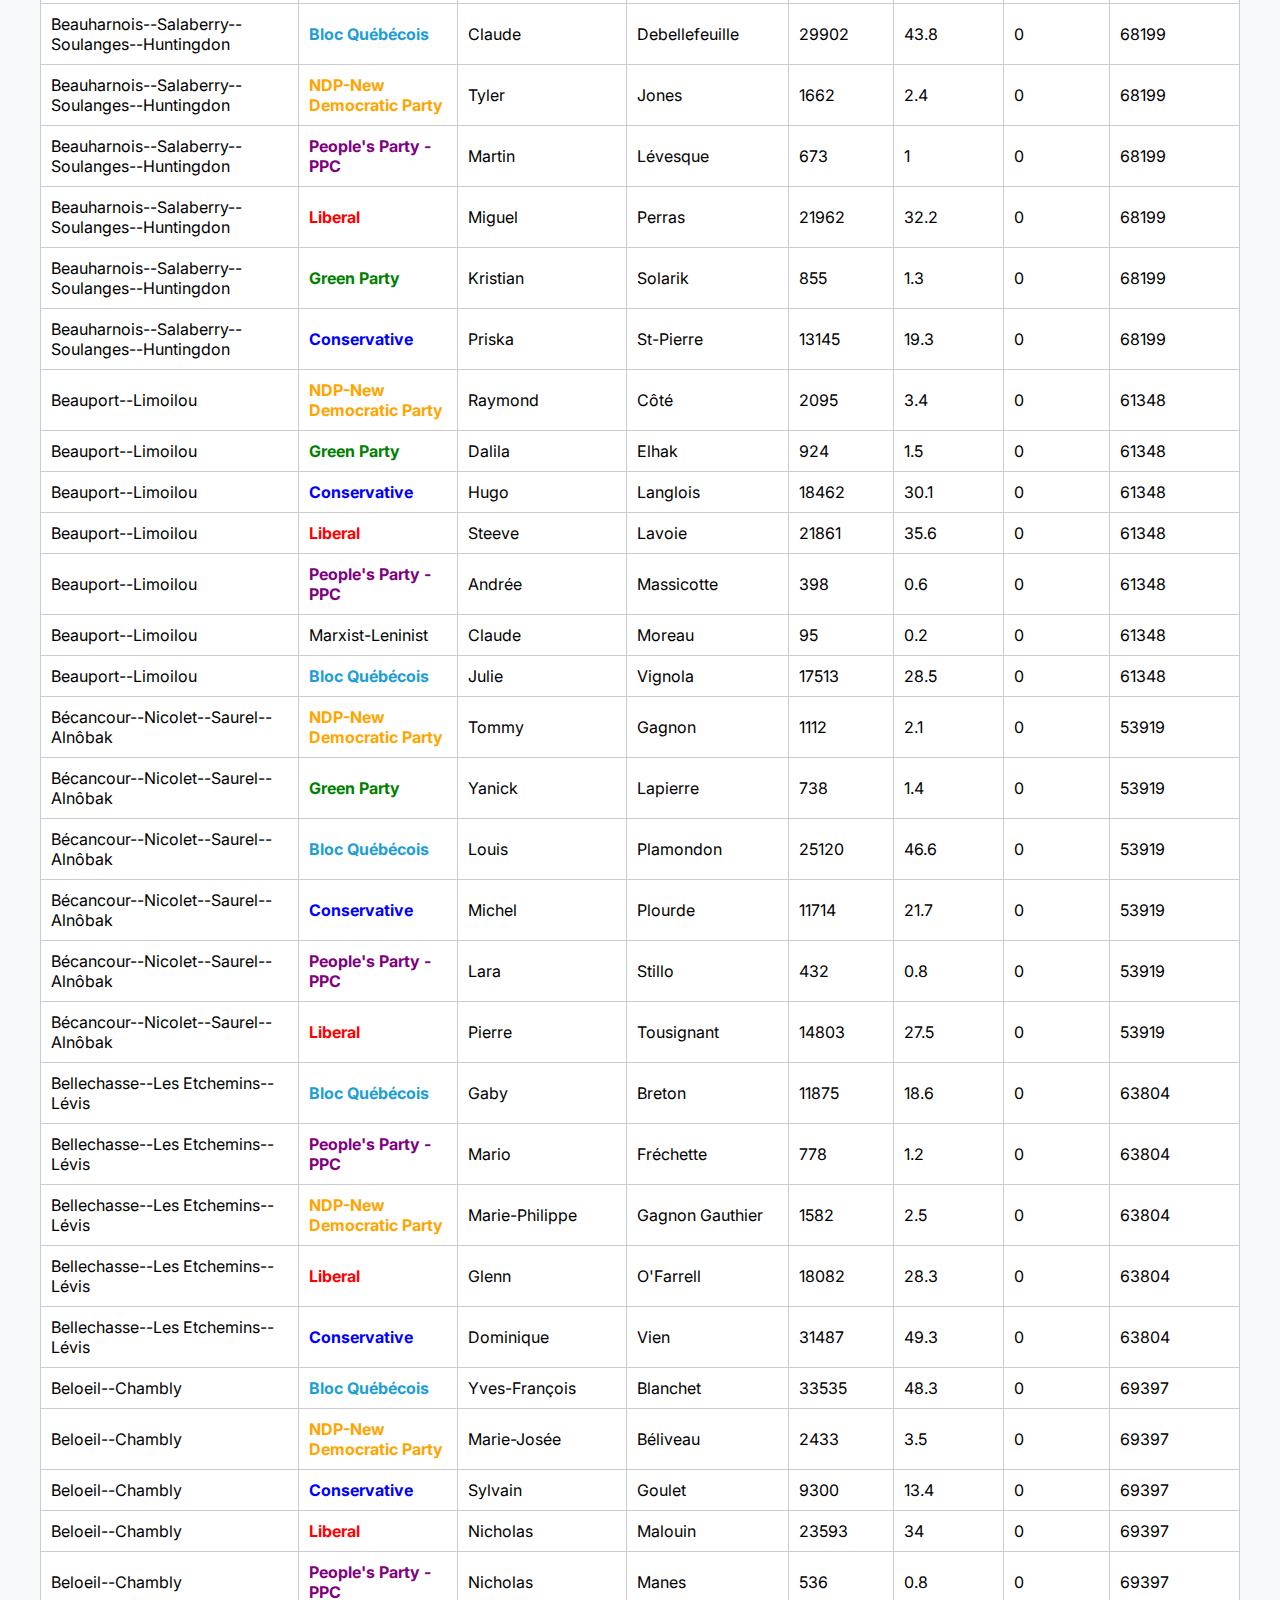
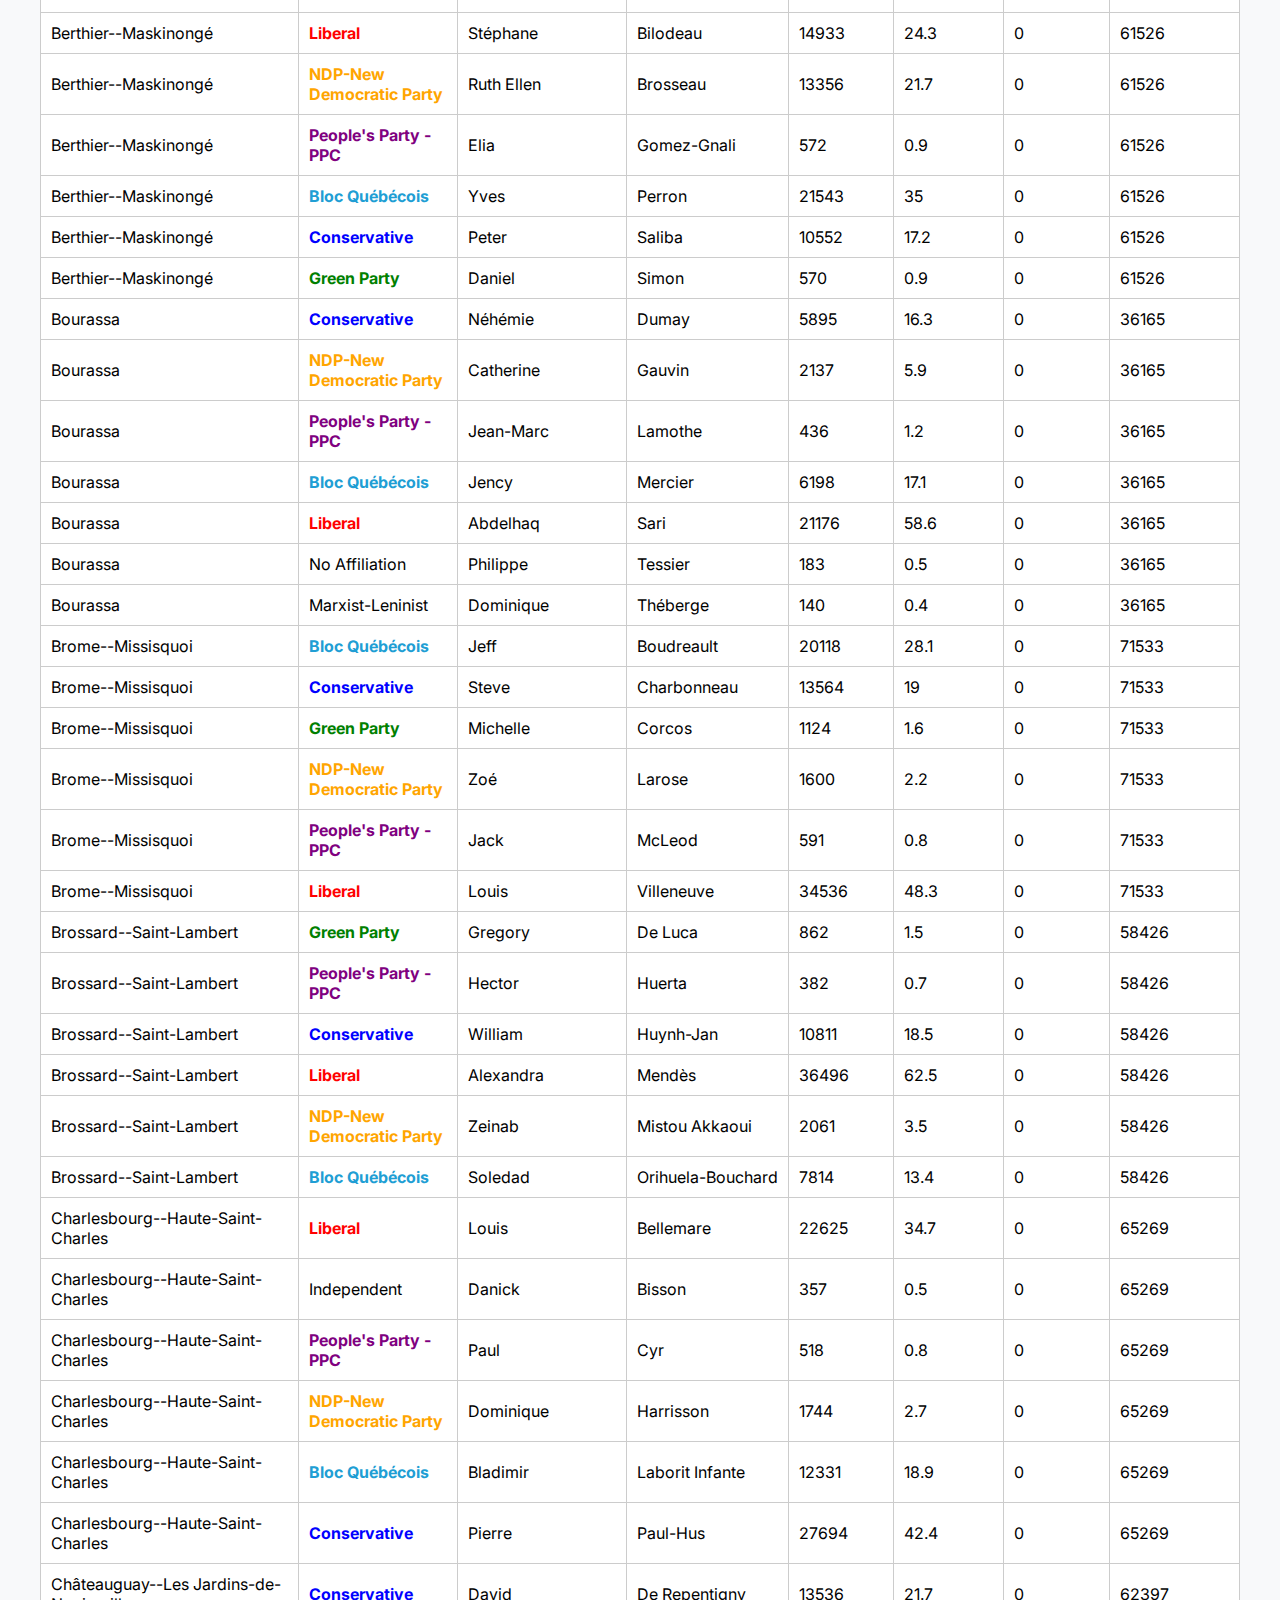
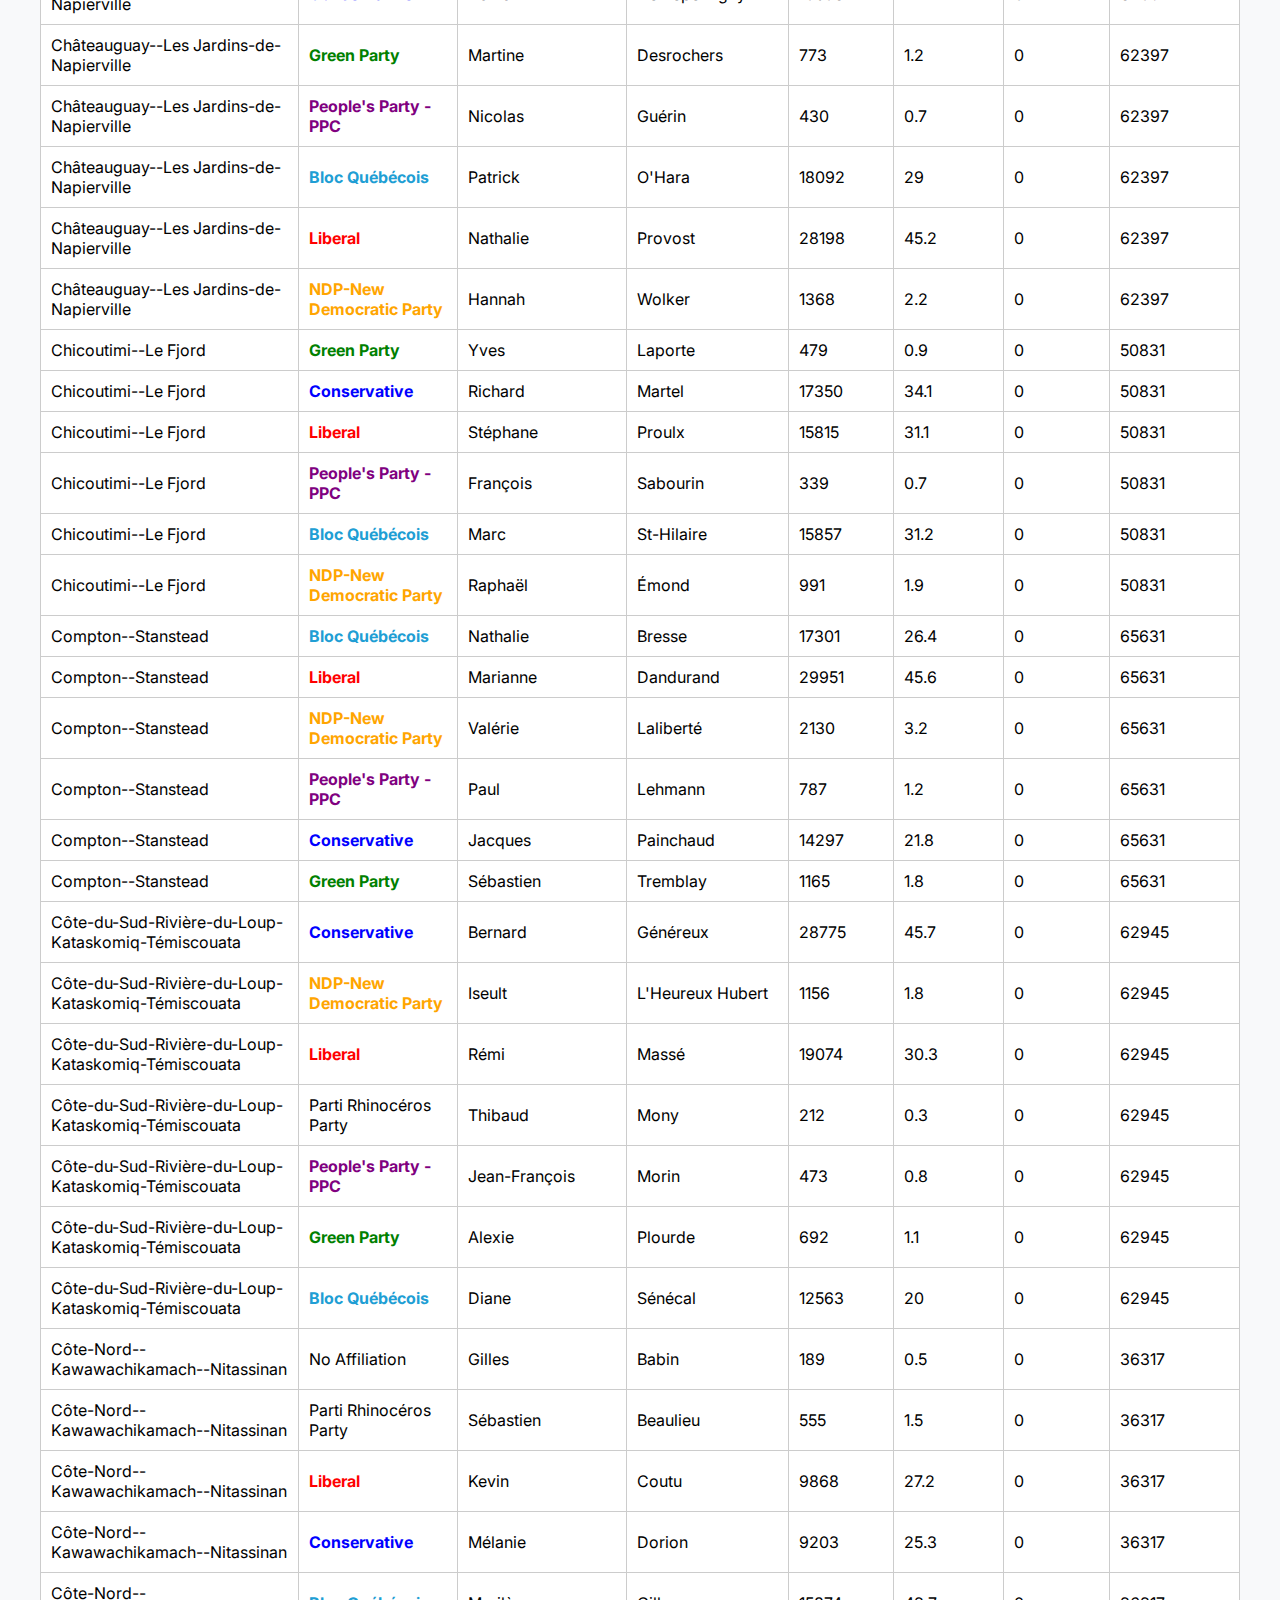
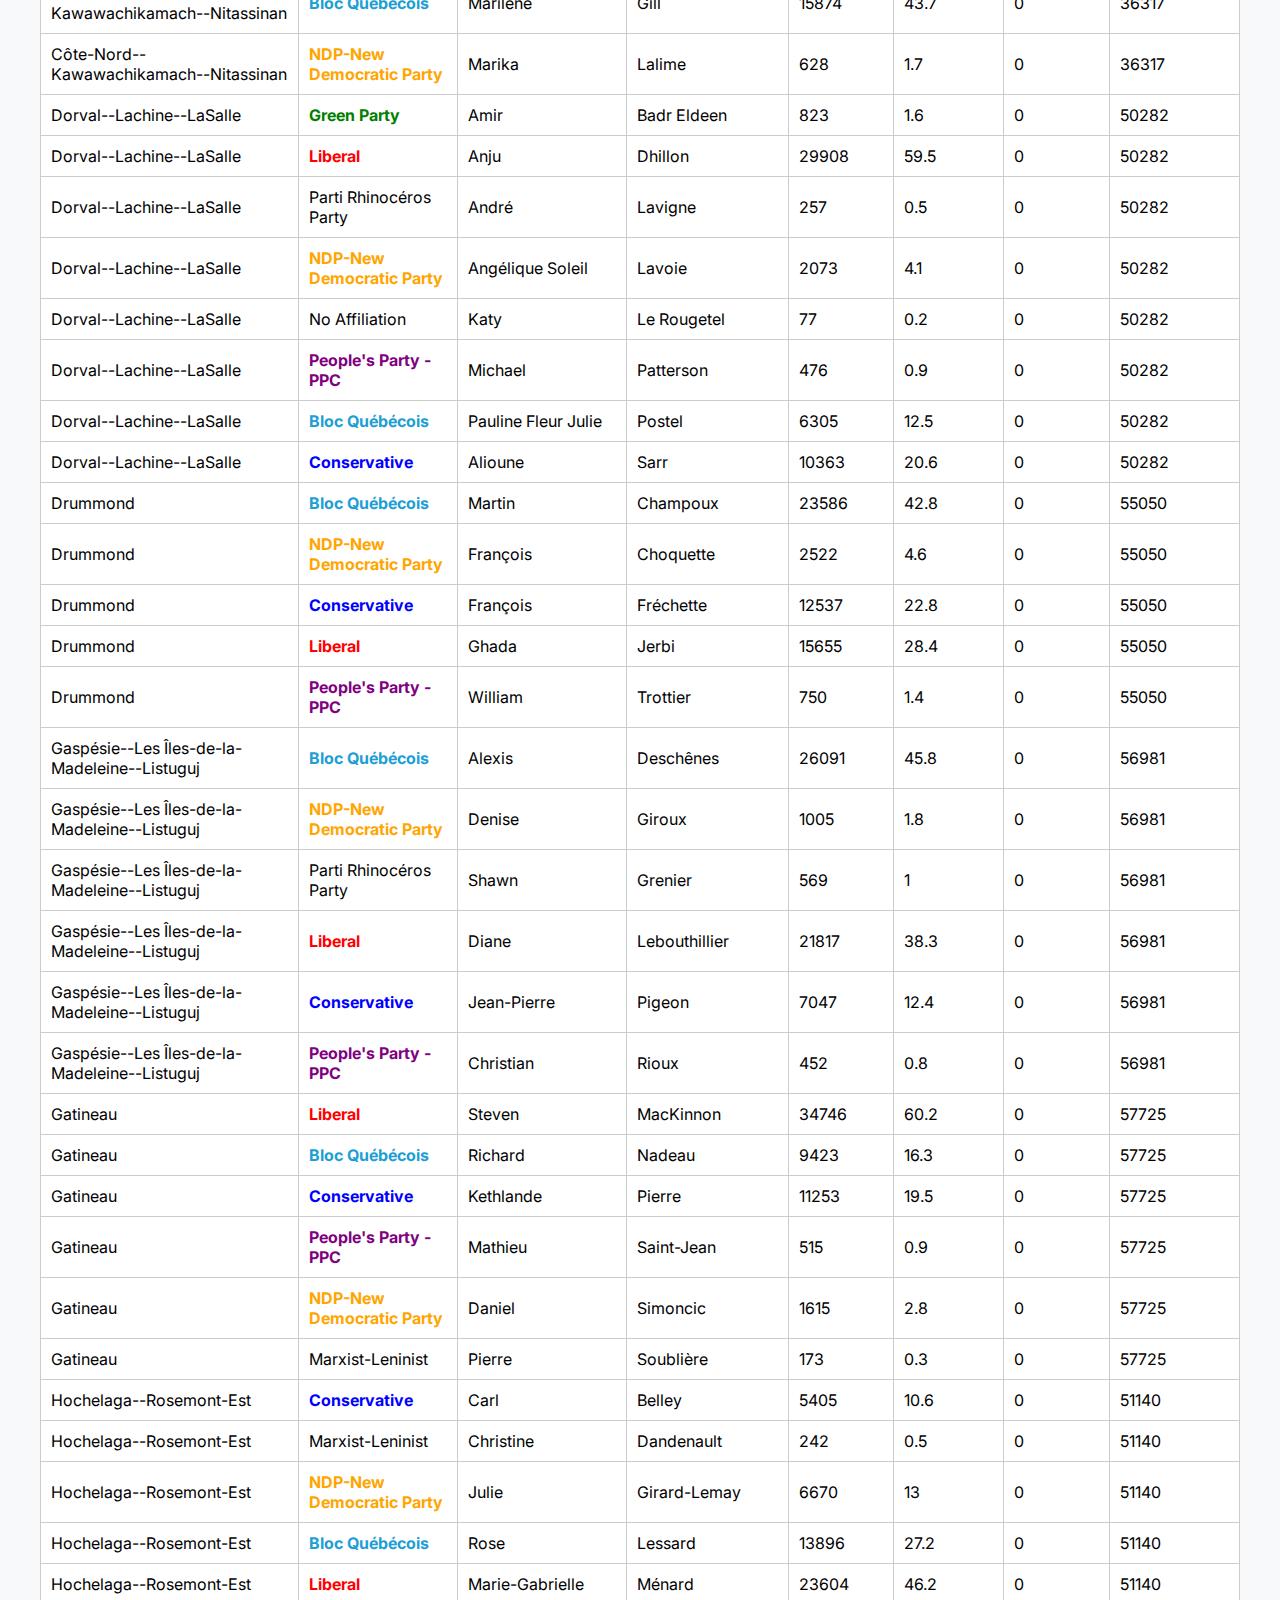
<file: results.html>
<!DOCTYPE html>
<html lang="en">
<head>
  <meta charset="UTF-8">
  <title>Election 2025 - Results</title>
  <link rel="stylesheet" href="results.css">
<link rel="preconnect" href="https://fonts.googleapis.com">
<link rel="preconnect" href="https://fonts.gstatic.com" crossorigin>
<link href="https://fonts.googleapis.com/css2?family=Inter:ital,opsz,wght@0,14..32,100..900;1,14..32,100..900&display=swap" rel="stylesheet">
    </head>
<body>

  <h2>Election 2025 Results</h2>
  <input type="text" id="searchResultsInput" placeholder="Search..." />

  <table id="resultsTable"></table>

  <script src="results.js"></script>
</body>
</html>
</file>
<file: styles.css>
body {
  font-family: Inter, sans-serif;
  margin: 40px;
  background-color: #f8f9fa;
}

h2 {
  color: #333;
}
#searchInput {
  margin-top: 20px;
  margin-bottom: 20px;
  padding: 10px;
  width: 100%;
  font-size: 16px;
  border: 1px solid #ccc;
  border-radius: 6px;

  /* Make the search bar sticky */
  position: sticky;
  top: 0; /* Stick it to the top of the page */
  z-index: 1000; /* Ensure it's above other content */
  background-color: #fff; /* Optional: keeps the background white while scrolling */
  box-shadow: 0 2px 5px rgba(0, 0, 0, 0.1); /* Optional: adds a shadow for a nicer look */
}
.highlight {
  background-color: yellow; /* Highlight color */
  font-weight: bold; /* Optional: makes the matched text stand out more */
}

table {
  width: 100%;
  border-collapse: collapse;
  background-color: white;
  margin-top: 20px;
}

table, th, td {
  border: 1px solid #ccc;
}

th {
  background-color: #e9ecef;
}

th, td {
  padding: 10px;
  text-align: left;
}

.liberal-party {
  color: red;
font-weight: bold;
}
.ndp {
  color: orange;
    font-weight: bold;
}
.conservative {
  color: blue;
    font-weight: bold;
}
.bloc {
  color: #209ed4;
    font-weight: bold;
}
.green {
  color: green;
    font-weight: bold;
}
.ppc {
  color: purple;
    font-weight: bold;
}
</file>
<file: results.css>
body {
  font-family: Inter, sans-serif;
  margin: 40px;
  background-color: #f8f9fa;
}

h2 {
  color: #333;
}
#searchResultsInput {
  margin-top: 20px;
  margin-bottom: 20px;
  padding: 10px;
  width: 100%;
  font-size: 16px;
  border: 1px solid #ccc;
  border-radius: 6px;

  /* Make the search bar sticky */
  position: sticky;
  top: 0; /* Stick it to the top of the page */
  z-index: 1000; /* Ensure it's above other content */
  background-color: #fff; /* Optional: keeps the background white while scrolling */
  box-shadow: 0 2px 5px rgba(0, 0, 0, 0.1); /* Optional: adds a shadow for a nicer look */
}
.highlight {
  background-color: yellow; /* Highlight color */
  font-weight: bold; /* Optional: makes the matched text stand out more */
}

table {
  width: 100%;
  border-collapse: collapse;
  background-color: white;
  margin-top: 20px;
}

table, th, td {
  border: 1px solid #ccc;
}

th {
  background-color: #e9ecef;
}

th, td {
  padding: 10px;
  text-align: left;
}

.liberal-party {
  color: red;
font-weight: bold;
}
.ndp {
  color: orange;
    font-weight: bold;
}
.conservative {
  color: blue;
    font-weight: bold;
}
.bloc {
  color: #209ed4;
    font-weight: bold;
}
.green {
  color: green;
    font-weight: bold;
}
.ppc {
  color: purple;
    font-weight: bold;
}
</file>
